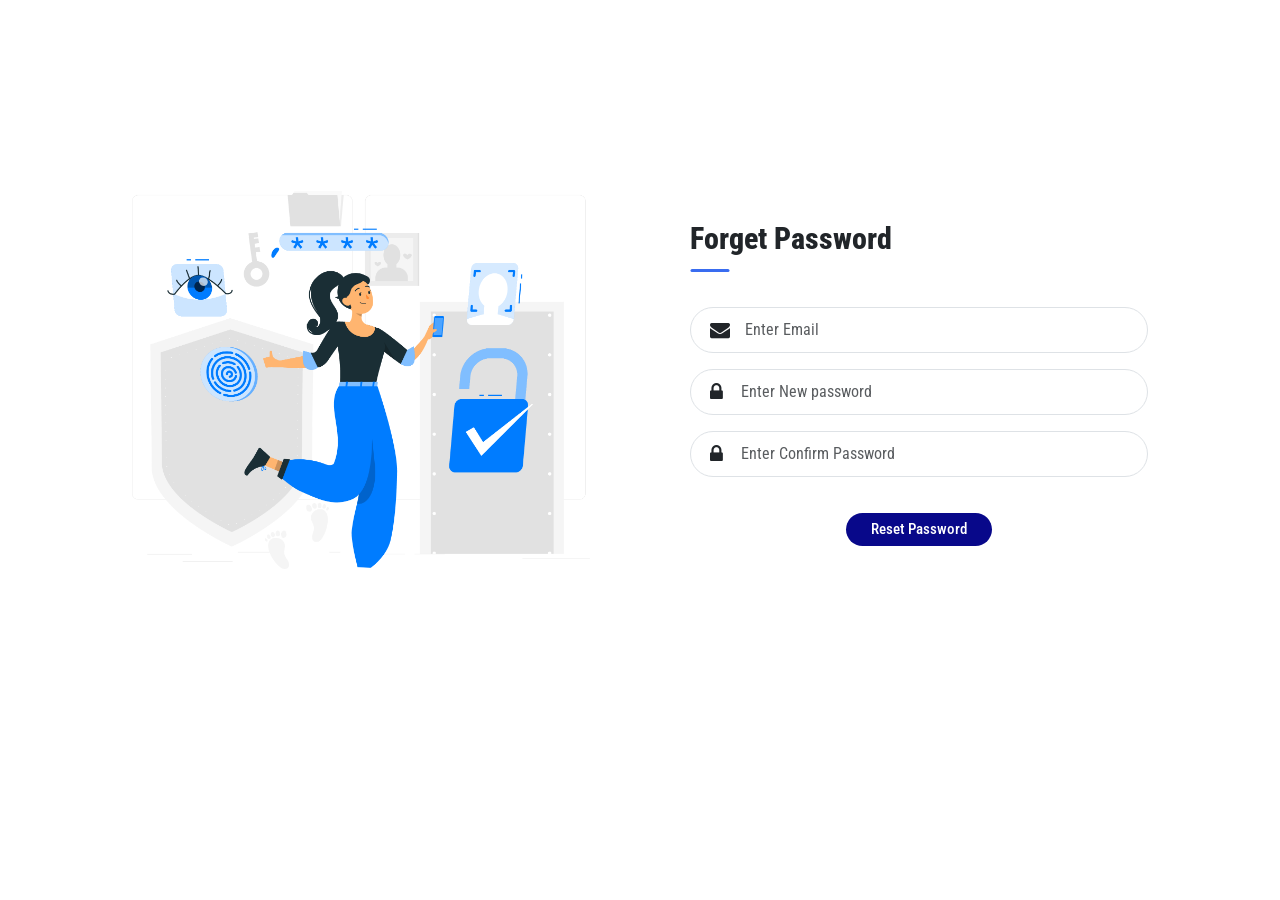
<file: docter-consult/forgetpassword.html>
<!doctype html>
<html lang="en">

<head>
    <!-- Required meta tags -->
    <meta charset="utf-8">
    <meta name="viewport" content="width=device-width, initial-scale=1">

    <!-- Bootstrap CSS -->
    <link href="https://cdn.jsdelivr.net/npm/bootstrap@5.0.2/dist/css/bootstrap.min.css" rel="stylesheet">
    <link rel="stylesheet" href="https://cdnjs.cloudflare.com/ajax/libs/font-awesome/4.7.0/css/font-awesome.min.css">
    <link rel="preconnect" href="https://fonts.googleapis.com">
    <link rel="preconnect" href="https://fonts.gstatic.com" crossorigin>
    <link href="https://fonts.googleapis.com/css2?family=Roboto+Condensed:wght@300;400;700&display=swap"
        rel="stylesheet">
    <link rel="stylesheet" href="assets/css/reset.css">
    <link rel="stylesheet" href="assets/css/style.css">

    <title>Docter-Consult</title>
</head>

<body>
    <div class="main-login-page">
        <div class="container">
            <div class="login-page-cover d-flex align-items-center">
                <div class="login-page-left-inner">
                    <img src="assets/images/forgetpass.png" alt="">

                </div>
                <div class="login-page-right-inner">
                    <h1 class="loginheading">
                       Forget Password
                    </h1>

                    <div class="mb-3 form-icons-input">
                        <input type="text" class="form-control" id="formGroupExampleInput"
                            placeholder=" Enter Email">
                            <i class="fa fa-envelope form-icons"></i>
                    </div>
                   
                    <div class="mb-3 form-icons-input">
                        <input type="password" class="form-control" id="formGroupExampleInput2"
                            placeholder="Enter New password">
                            <i class="fa fa-lock form-icons"></i>
                    </div>
                    
                    <div class="mb-3 form-icons-input">
                        <input type="text" class="form-control" id="formGroupExampleInput2"
                            placeholder="Enter Confirm Password">
                        <i class="fa fa-lock form-icons"></i>
                    </div>
                  
                    <div class="loginbutton text-center">
                        <a class="logbtn-page" href="#">Reset Password</a>

                    </div>
                 
                 

                </div>
            </div>
        </div>

    </div>







    <script src="https://cdn.jsdelivr.net/npm/bootstrap@5.0.2/dist/js/bootstrap.bundle.min.js"></script>


</body>

</html>
</file>
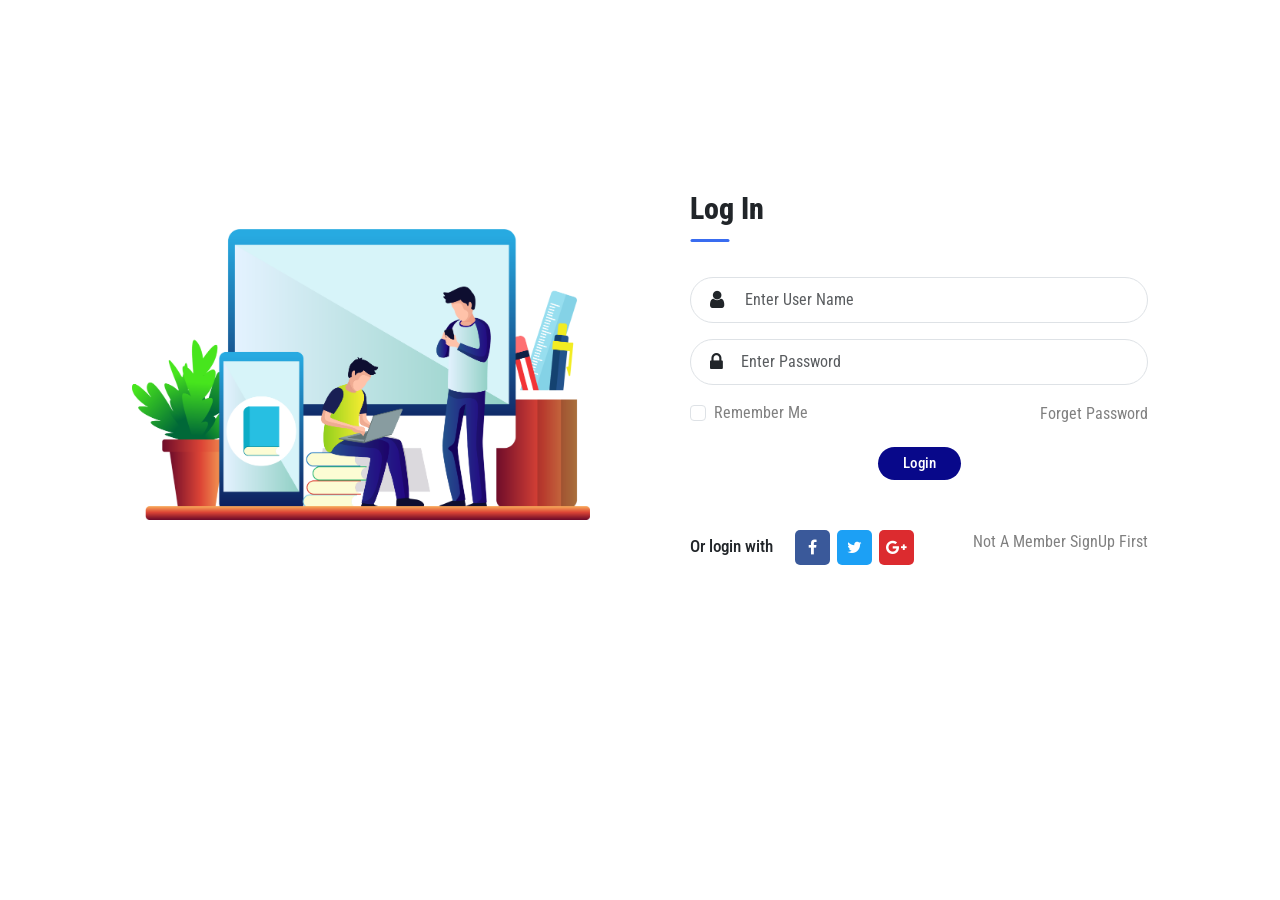
<file: docter-consult/login.html>
<!doctype html>
<html lang="en">

<head>
    <!-- Required meta tags -->
    <meta charset="utf-8">
    <meta name="viewport" content="width=device-width, initial-scale=1">

    <!-- Bootstrap CSS -->
    <link href="https://cdn.jsdelivr.net/npm/bootstrap@5.0.2/dist/css/bootstrap.min.css" rel="stylesheet">
    <link rel="stylesheet" href="https://cdnjs.cloudflare.com/ajax/libs/font-awesome/4.7.0/css/font-awesome.min.css">
    <link rel="preconnect" href="https://fonts.googleapis.com">
    <link rel="preconnect" href="https://fonts.gstatic.com" crossorigin>
    <link href="https://fonts.googleapis.com/css2?family=Roboto+Condensed:wght@300;400;700&display=swap"
        rel="stylesheet">
    <link rel="stylesheet" href="assets/css/reset.css">
    <link rel="stylesheet" href="assets/css/style.css">

    <title>Docter-Consult</title>
</head>

<body>
    <div class="main-login-page">
        <div class="container">
            <div class="login-page-cover d-flex align-items-center">
                <div class="login-page-left-inner">
                    <img src="assets/images/login-img.png" alt="">

                </div>
                <div class="login-page-right-inner">
                    <h1 class="loginheading">
                        Log In
                    </h1>

                    <div class="mb-3 form-icons-input">
                        <input type="text" class="form-control" id="formGroupExampleInput"
                            placeholder=" Enter User Name">
                        <i class="fa fa-user form-icons"></i>
                    </div>
                    <div class="mb-3 form-icons-input">
                        <input type="password" class="form-control" id="formGroupExampleInput2"
                            placeholder="Enter Password">
                        <i class="fa fa-lock form-icons"></i>
                    </div>
                    <div class="remember-me-forgetpass d-flex align-items-center justify-content-between">


                        <div class="form-check remember-me">
                            <input class="form-check-input  me-2" type="checkbox" value="" id="flexCheckDefault">
                            <label class="form-check-label" for="flexCheckDefault">
                                Remember Me
                            </label>
                        </div>
                        <div class="remember-me">

                            <a href="#">Forget Password</a>
                        </div>
                    </div>
                    <div class="loginbutton text-center">
                        <a class="logbtn-page" href="index.html">Login</a>

                    </div>

                    <div class="socialmedialinks d-flex justify-content-between">
                        <ul class="d-flex align-items-center">
                            <li>
                                <p>
                                    Or login with
                                </p>
                            </li>
                            <li class="fb">
                                <a href="#"><i class="fa fa-facebook-f"></i></a>
                            </li>
                            <li class="twitter">
                                <a href="#"><i class="fa fa-twitter"></i></a>
                            </li>
                            <li class="google">
                                <a href="#"><i class="fa fa-google-plus"></i></a>
                            </li>
                        </ul>
                        <div class="remember-me">

                            <a href="signup.html">Not A Member SignUp First</a>
                        </div>


                    </div>

                </div>
            </div>
        </div>

    </div>







    <script src="https://cdn.jsdelivr.net/npm/bootstrap@5.0.2/dist/js/bootstrap.bundle.min.js"></script>


</body>

</html>
</file>
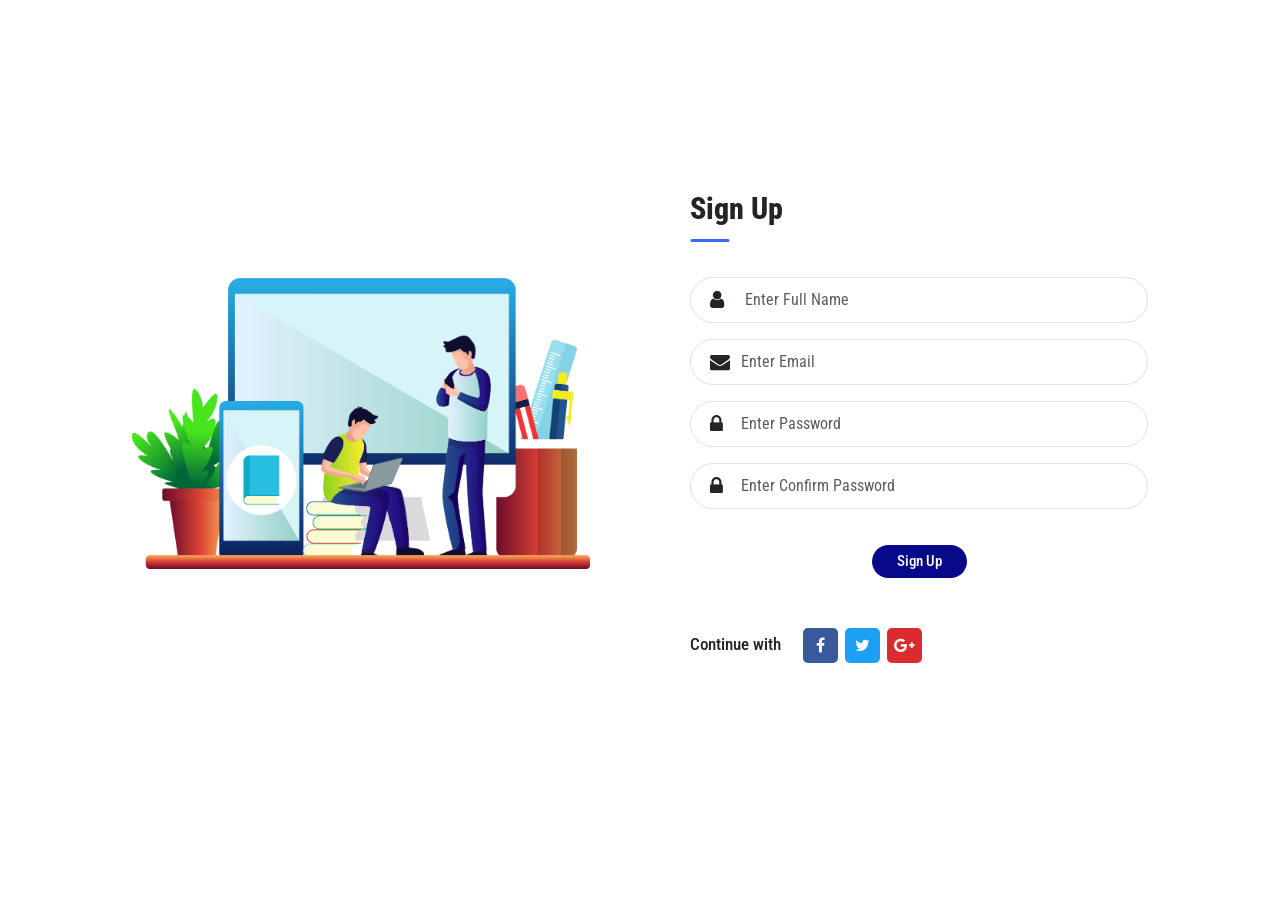
<file: docter-consult/signup.html>
<!doctype html>
<html lang="en">

<head>
    <!-- Required meta tags -->
    <meta charset="utf-8">
    <meta name="viewport" content="width=device-width, initial-scale=1">

    <!-- Bootstrap CSS -->
    <link href="https://cdn.jsdelivr.net/npm/bootstrap@5.0.2/dist/css/bootstrap.min.css" rel="stylesheet">
    <link rel="stylesheet" href="https://cdnjs.cloudflare.com/ajax/libs/font-awesome/4.7.0/css/font-awesome.min.css">
    <link rel="preconnect" href="https://fonts.googleapis.com">
    <link rel="preconnect" href="https://fonts.gstatic.com" crossorigin>
    <link href="https://fonts.googleapis.com/css2?family=Roboto+Condensed:wght@300;400;700&display=swap"
        rel="stylesheet">
    <link rel="stylesheet" href="assets/css/reset.css">
    <link rel="stylesheet" href="assets/css/style.css">

    <title>Docter-Consult</title>
</head>

<body>
    <div class="main-login-page">
        <div class="container">
            <div class="login-page-cover d-flex align-items-center">
                <div class="login-page-left-inner">
                    <img src="assets/images/login-img.png" alt="">

                </div>
                <div class="login-page-right-inner">
                    <h1 class="loginheading">
                       Sign Up
                    </h1>

                    <div class="mb-3 form-icons-input">
                        <input type="text" class="form-control" id="formGroupExampleInput"
                            placeholder=" Enter Full Name">
                        <i class="fa fa-user form-icons"></i>
                    </div>
                   
                    <div class="mb-3 form-icons-input">
                        <input type="email" class="form-control" id="formGroupExampleInput2"
                            placeholder="Enter Email">
                        <i class="fa fa-envelope form-icons"></i>
                    </div>
                    <div class="mb-3 form-icons-input">
                        <input type="text" class="form-control" id="formGroupExampleInput2"
                            placeholder="Enter Password">
                        <i class="fa fa-lock form-icons"></i>
                    </div>
                    <div class="mb-3 form-icons-input">
                        <input type="text" class="form-control" id="formGroupExampleInput2"
                            placeholder="Enter Confirm Password">
                        <i class="fa fa-lock form-icons"></i>
                    </div>
                  
                    <div class="loginbutton text-center">
                        <a class="logbtn-page" href="#">Sign Up</a>

                    </div>
                 
                    <div class="socialmedialinks d-flex justify-content-between">
                        <ul class="d-flex align-items-center">
                            <li>
                                <p>
                                    Continue with
                                </p>
                            </li>
                            <li class="fb">
                                <a href="#"><i class="fa fa-facebook-f"></i></a>
                            </li>
                            <li class="twitter">
                                <a href="#"><i class="fa fa-twitter"></i></a>
                            </li>
                            <li class="google">
                                <a href="#"><i class="fa fa-google-plus"></i></a>
                            </li>
                        </ul>
                    

                    </div>

                </div>
            </div>
        </div>

    </div>







    <script src="https://cdn.jsdelivr.net/npm/bootstrap@5.0.2/dist/js/bootstrap.bundle.min.js"></script>


</body>

</html>
</file>
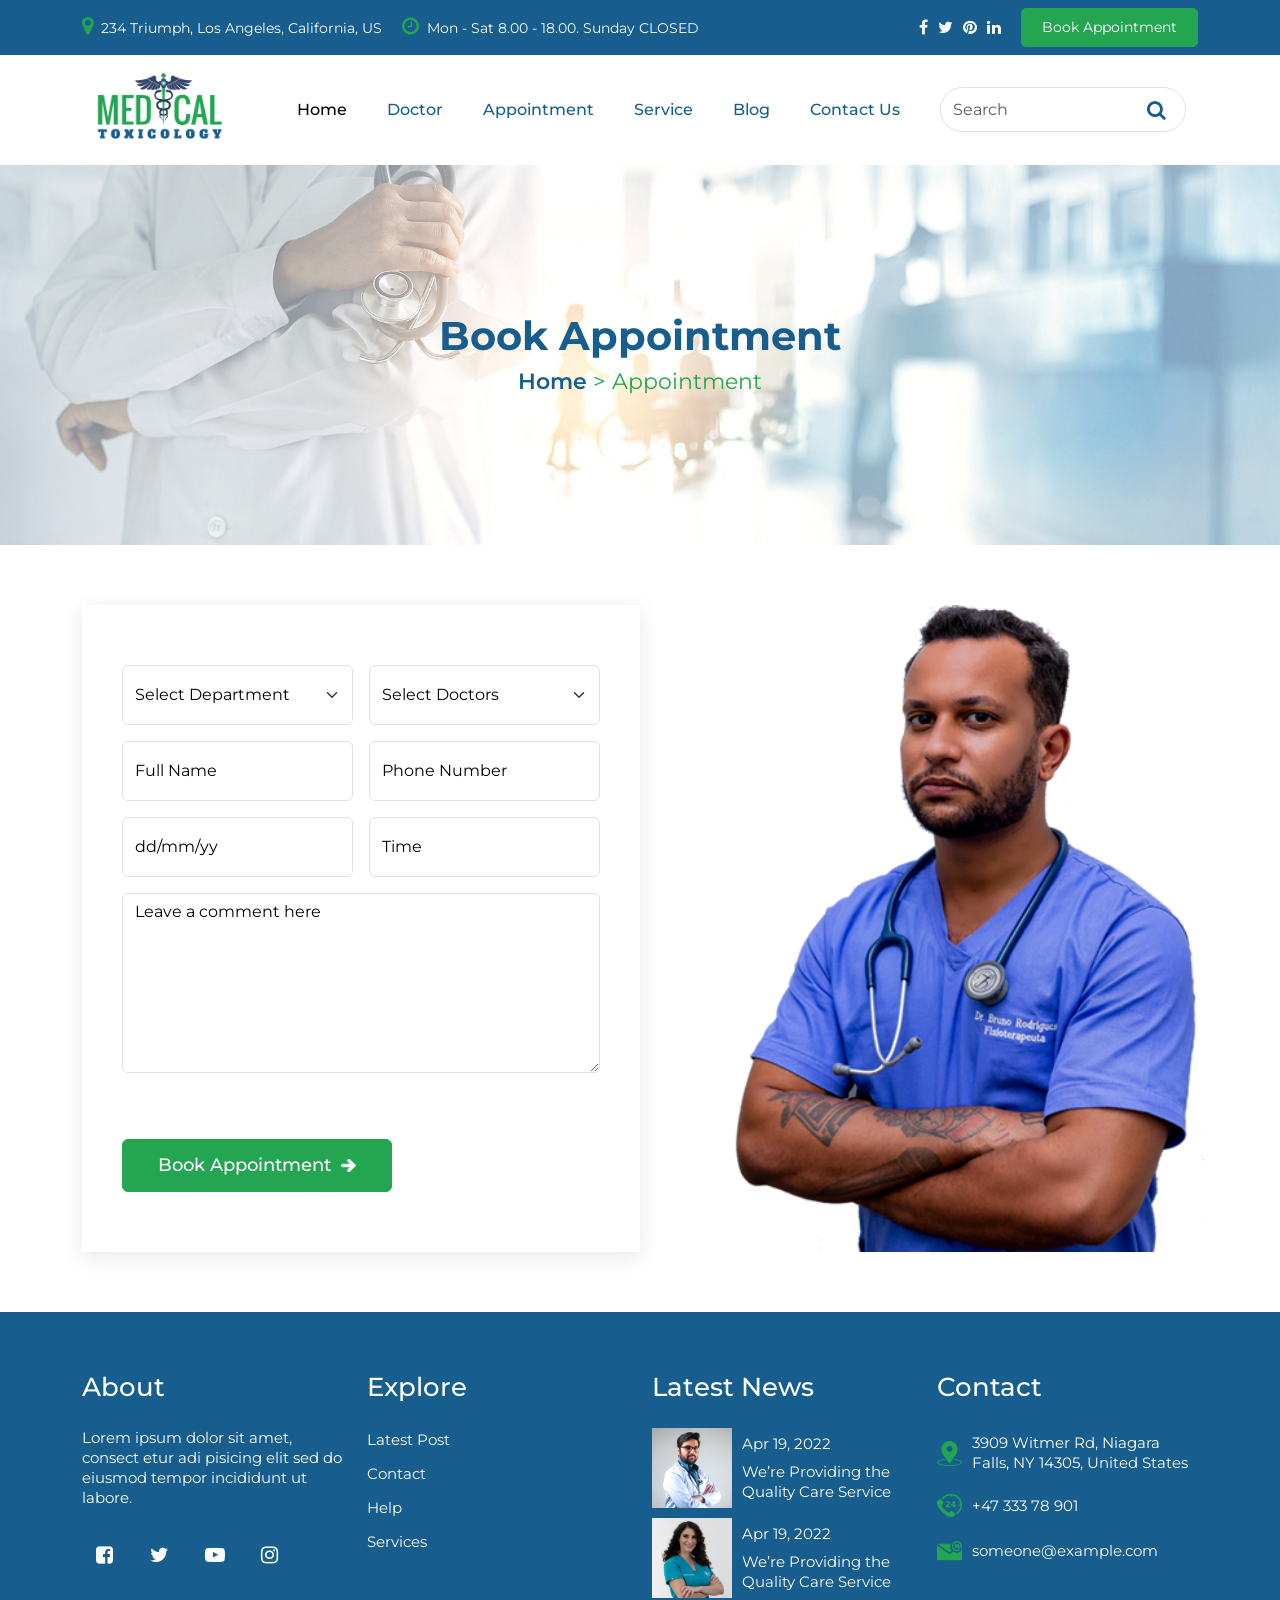
<file: doctor-consult-2/appointment.html>
<!doctype html>
<html lang="en">

<head>
    <!-- Required meta tags -->
    <meta charset="utf-8">
    <meta name="viewport" content="width=device-width, initial-scale=1">

    <!-- Bootstrap CSS -->
    <link href="https://cdn.jsdelivr.net/npm/bootstrap@5.0.2/dist/css/bootstrap.min.css" rel="stylesheet">
    <link rel="stylesheet" href="https://cdnjs.cloudflare.com/ajax/libs/font-awesome/4.7.0/css/font-awesome.min.css">

    <link rel="preconnect" href="https://fonts.googleapis.com">
    <link rel="preconnect" href="https://fonts.gstatic.com" crossorigin>
    <link href="https://fonts.googleapis.com/css2?family=Rubik:wght@300;400;500;600;700;800&display=swap"
        rel="stylesheet">
    <link href="https://fonts.googleapis.com/css2?family=Montserrat:wght@100;400;500;600;700;800&display=swap" rel="stylesheet">
    <link rel="stylesheet" href="assests/css/style.css">
    <link rel="stylesheet" href="assests/css/reset.css">

    <title>Appointment</title>
</head>

<body>
  <header>
    <div class="top-header">
      <div class="container d-flex justify-content-between align-items-center">
        <ul class="top-contact text-left d-flex">
          <li> <a href="#"> <i class="fa fa-map-marker"></i>234 Triumph, Los Angeles, California, US</a></li>
          <li> <a href="#"> <i class="fa fa-clock-o" aria-hidden="true"></i>Mon - Sat 8.00 - 18.00. Sunday CLOSED </a></li>
        </ul>
        <div class="social-media d-flex align-items-center">
          <ul class="d-flex">
            <li>
              <a href="#"><i class="fa fa-facebook-f"></i></a>
            </li>
            <li>
              <a href="#"> <i class="fa fa-twitter" aria-hidden="true"></i></a>
            </li>
            <li>
              <a href="#"><i class="fa fa-pinterest"></i></a>
            </li>
            <li>
              <a href="#"><i class="fa fa-linkedin"></i></a>
            </li>
          </ul>
          <a href="appointment.html" class="appointment-btn"> Book Appointment </a>
        </div>
      </div>
    </div>
    <div class="container">
      <nav class="navbar navbar-expand-lg ">
        <div class="container-fluid">
          <a class="navbar-brand" href="#"><img src="assests/images/medical-toxicology-source.png" alt=""></a>
          <button class="navbar-toggler" type="button" data-bs-toggle="collapse"
            data-bs-target="#navbarSupportedContent" aria-controls="navbarSupportedContent" aria-expanded="false"
            aria-label="Toggle navigation">
            <span class="navbar-toggler-icon"><i class="fa fa-bars" aria-hidden="true"></i></span>
          </button>
          <div class="collapse navbar-collapse" id="navbarSupportedContent">
            <ul class="navbar-nav ms-auto mb-2 mb-lg-0">
              <li class="nav-item">
                <a class="nav-link active ms-0" aria-current="page" href="index.html">Home</a>
              </li>
              <li class="nav-item doctor-dropdown">
                <a class="nav-link" href="doctor.html">Doctor</a>
                <div class="dropdown-doctor">
                  <ul>
                    <li>
                      <a href="doctor.html">Doctor</a>
                    </li>
                    <li>
                      <a href="doctor-profile.html">Doctor Profile</a>
                    </li>
                  </ul>
                </div>
              </li>
              <li class="nav-item">
                <a class="nav-link" href="appointment.html">Appointment</a>
              </li>
              <li class="nav-item">
                <a class="nav-link" href="service.html">Service</a>
                
              </li>
              <li class="nav-item doctor-dropdown">
                <a class="nav-link" href="blog.html">Blog</a>
                <div class="dropdown-doctor">
                  <ul>
                    <li>
                      <a href="blog.html">Blog</a>
                    </li>
                    <li>
                      <a href="blog-details.html">Blog Details</a>
                    </li>
                  </ul>
                </div>
              </li>
              <li class="nav-item">
                <a class="nav-link me-0" href="contact-us.html">Contact Us</a>
              </li>


            </ul>
            <form class="d-flex search-icon-cover">
              <input class="form-control" type="text" placeholder="Search" aria-label="Search">
              <i class="fa fa-search"></i>
            </form>
          </div>
        </div>
      </nav>
    </div>
  </header>
    <article>
        <section>
            <div class="main-banner">
                <div class="main-banner-text">
                    <h2 class="page-heading">
                        Book Appointment
                    </h2>
                    <div class="home-blog-details">
                        Home <span> > </span>
                        <span class="inseted-inner"> Appointment </span>
                    </div>
                </div>
            </div>
        </section>
        <section class="padding-all-section">
            <div class="appointment-bg ">
      
              <div class="container">
             
                <div class="appointment-cover d-flex">
      
                  <div class="appointment-left">
                    <form class="row g-3">
                      <div class="col-md-6">
      
                        <select id="inputState" class="form-select">
                          <option selected>Select Department</option>
                          <option>...</option>
                        </select>
                      </div>
                      <div class="col-md-6">
      
                        <select id="inputState" class="form-select">
                          <option selected>Select Doctors</option>
                          <option>...</option>
                        </select>
                      </div>
                      <div class="col-md-6">
      
                        <input type="text" class="form-control" id="inputEmail4" placeholder="Full Name">
                      </div>
                      <div class="col-md-6">
      
                        <input type="text" class="form-control" id="inputPassword4" placeholder="Phone Number">
                      </div>
      
                      <div class="col-md-6">
      
                        <input type="text" class="form-control" id="inputEmail4" placeholder="dd/mm/yy">
                      </div>
                      <div class="col-md-6">
      
                        <input type="text" class="form-control" id="inputPassword4" placeholder="Time">
                      </div>
                      <div class="col-lg-12">
      
                        <div class="">
                          <textarea class="form-control" placeholder="Leave a comment here" id="floatingTextarea2"
                            style="height: 100px"></textarea>
      
                        </div>
                      </div>
      
      
                      <div class="col-12">
                        <button type="submit" class="btn appointment-btn">Book Appointment <img
                            src="assests/images/right-arrow.png" alt=""></button>
                      </div>
                    </form>
      
                  </div>
                  <div class="appointment-right">
      
                  </div>
                </div>
              </div>
            </div>
          </section>
       
    </article>
    <footer class="padding-all-section">

      <div class="container">
        <div class="row">
          <div class="col-xl-3 col-lg-3 col-md-6 col-sm-6">
            <div class="footer-content">
              <div class="footer-heading">
                <h3>About</h3>
              </div>
              <div class="footer-inner-content">
                <p class="footer-link">
                  Lorem ipsum dolor sit amet, consect etur adi pisicing elit sed do eiusmod tempor incididunt ut labore.
                </p>
              </div>
              <div class="media-icon mt-4">
                <ul>
                  <li>
                    <a href="#">
                      <i class="fa fa-facebook-square"></i>
                    </a>
                  </li>
                  <li>
                    <a href="#">
                      <i class="fa fa-twitter"></i>
                    </a>
                  </li>
                  <li>
                    <a href="#">
                      <i class="fa fa-youtube-play"></i>
                    </a>
                  </li>
                  <li>
                    <a href="#">
                      <i class="fa fa-instagram"></i>
                    </a>
                  </li>
                </ul>
              </div>
            </div>
          </div>
          <div class="col-xl-3 col-lg-3 col-md-6 col-sm-6">
            <div class="footer-content explore">
              <div class="footer-heading">
                <h3>Explore</h3>
              </div>
              <div class="footer-inner-content">
                <ul>
                  <li>
                    <a href="#" class="footer-link">
                      Latest Post
                    </a>
                  </li>
                  <li>
                    <a href="#" class="footer-link">
                      Contact
                    </a>
                  </li>
                  <li>
                    <a href="#" class="footer-link">
                      Help
                    </a>
                  </li>
                  <li>
                    <a href="#" class="footer-link">
                      Services
                    </a>
                  </li>
  
                </ul>
  
              </div>
            </div>
          </div>
          <div class="col-xl-3 col-lg-3 col-md-6 col-sm-6">
            <div class="footer-content">
              <div class="footer-heading">
                <h3>Latest News</h3>
              </div>
              <div class="footer-inner-content">
  
                <ul>
                  <li class="d-flex align-items-center">
  
                    <img src="assests/images/doctor-1.jpg" alt="" class="latest-news-img">
                    <a href="#" class="latest-news-text">
                      <span class="d-block"> Apr 19, 2022</span>
                      We’re Providing the Quality Care Service
                    </a>
  
                  </li>
                  <li class="d-flex align-items-center">
  
                    <img src="assests/images/doctor-2.jpg" alt="" class="latest-news-img">
                    <a href="#" class="latest-news-text">
                      <span class="d-block"> Apr 19, 2022</span>
                      We’re Providing the Quality Care Service
                    </a>
  
                  </li>
                </ul>
  
  
              </div>
            </div>
          </div>
          <div class="col-xl-3 col-lg-3 col-md-6 col-sm-6">
            <div class="footer-content">
              <div class="footer-heading">
                <h3>Contact</h3>
              </div>
              <div class="footer-inner-content">
                <ul>
                  <li>
                    <a href="#" class="d-flex align-items-center">
                      <img src="assests/images/placeholder.png" alt="">
                      3909 Witmer Rd, Niagara Falls, NY 14305, United States
                    </a>
                  </li>
                  <li>
                    <a href="tel:+4733378901" class="d-flex align-items-center"> <img src="assests/images/24-hours-phone-service.png"
                        alt=""> +47 333 78 901</a>
                  </li>
                  <li>
                    <a href="mailto:someone@example.com" class="d-flex align-items-center"> <img
                        src="assests/images/email.png" alt="">someone@example.com</a>
                  </li>
                </ul>
  
  
              </div>
            </div>
          </div>
        </div>
      </div>
  
    </footer>
    <script src="https://cdn.jsdelivr.net/npm/bootstrap@5.0.2/dist/js/bootstrap.bundle.min.js"></script>
</body>

</html>
</file>
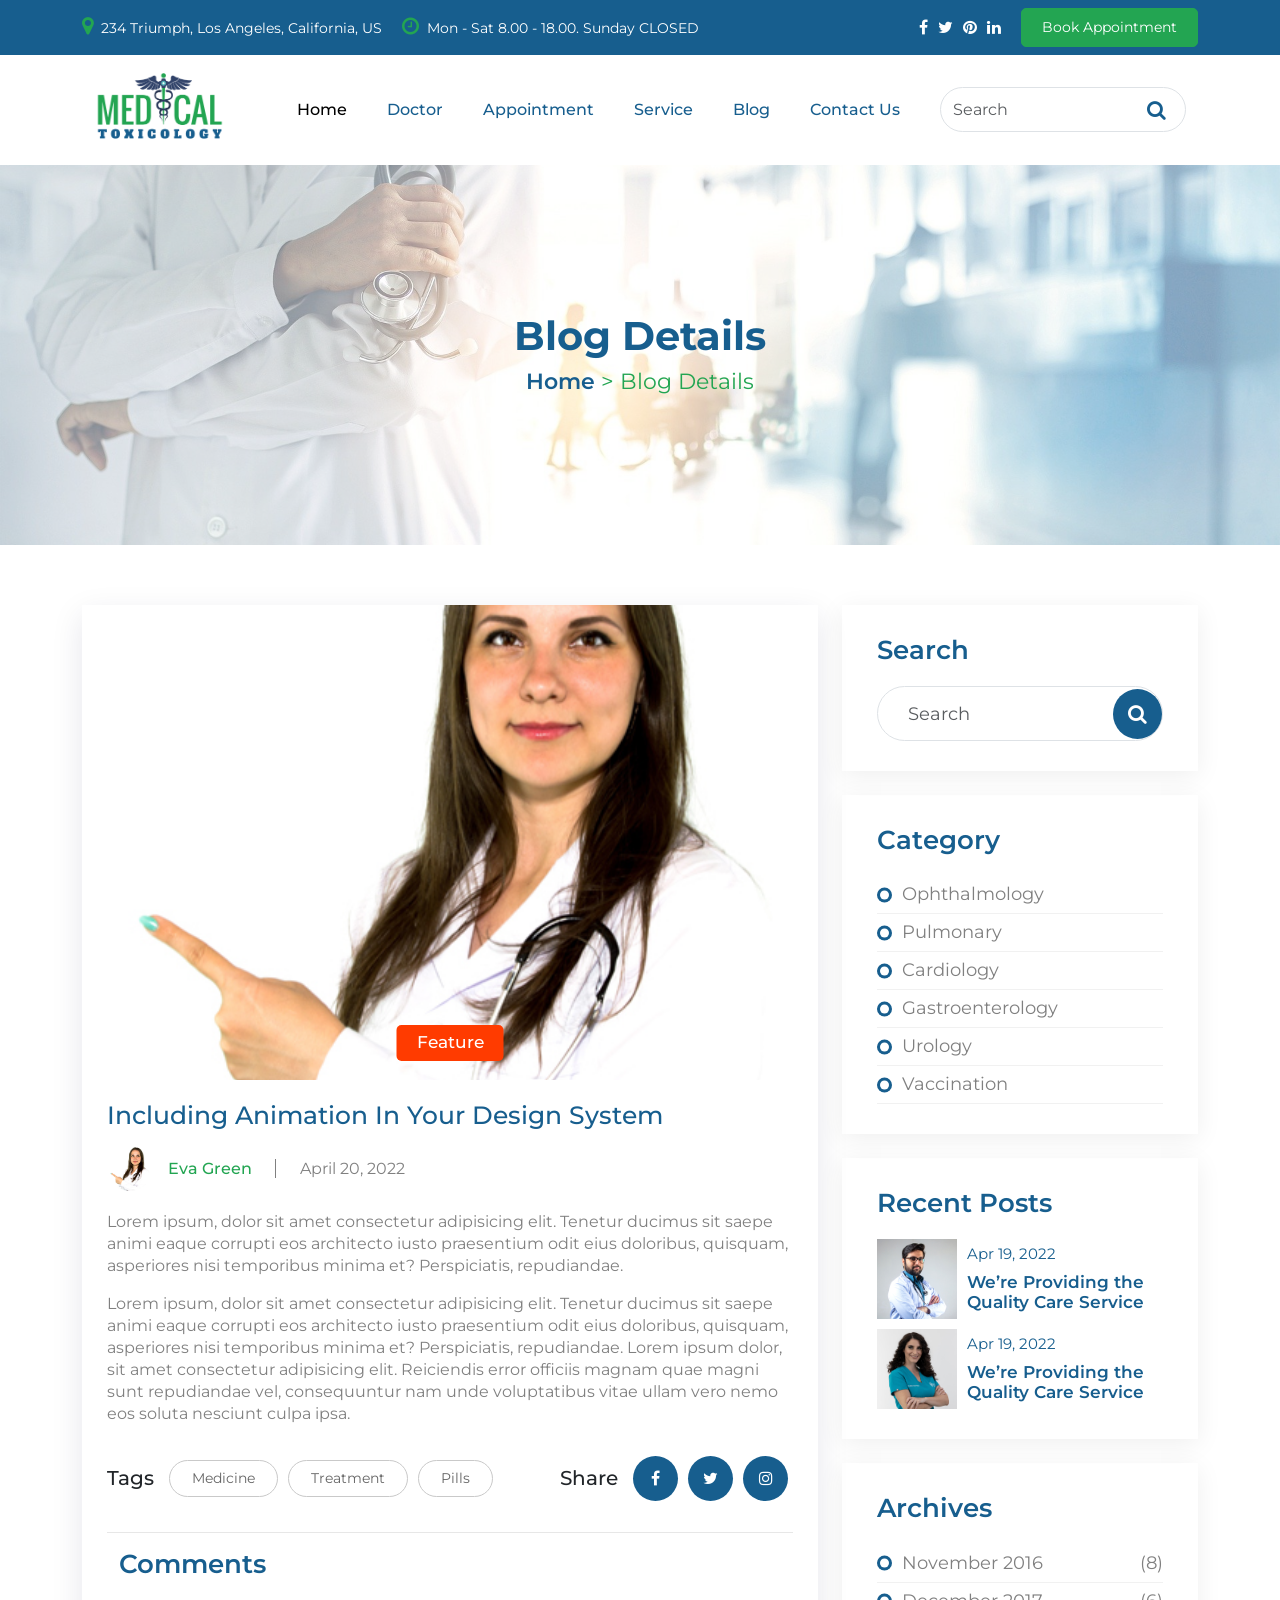
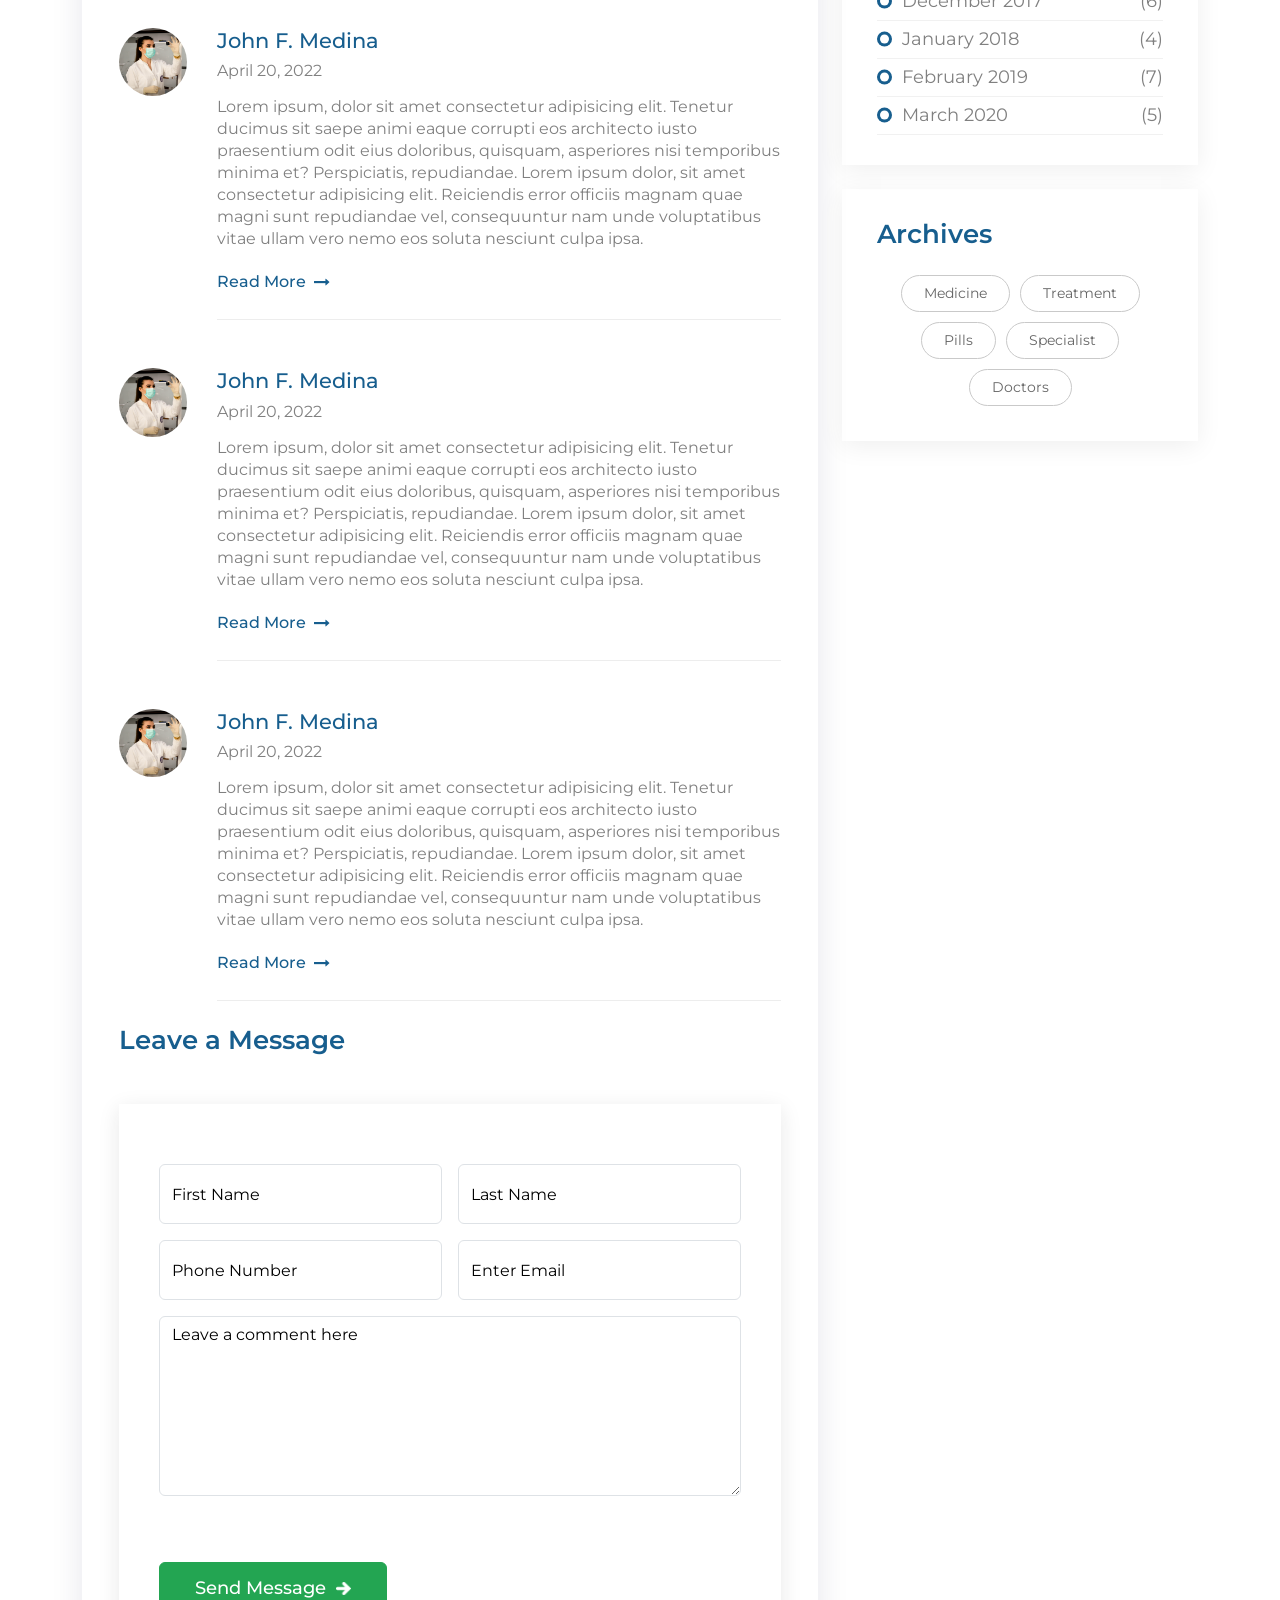
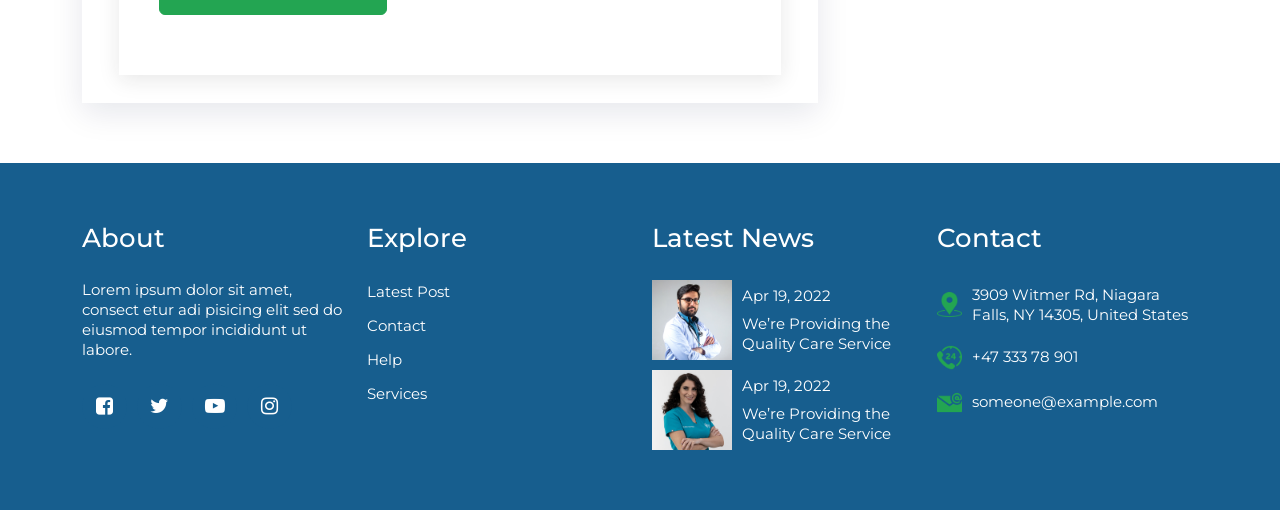
<file: doctor-consult-2/blog-details.html>
<!doctype html>
<html lang="en">

<head>
    <!-- Required meta tags -->
    <meta charset="utf-8">
    <meta name="viewport" content="width=device-width, initial-scale=1">

    <!-- Bootstrap CSS -->
    <link href="https://cdn.jsdelivr.net/npm/bootstrap@5.0.2/dist/css/bootstrap.min.css" rel="stylesheet">
    <link rel="stylesheet" href="https://cdnjs.cloudflare.com/ajax/libs/font-awesome/4.7.0/css/font-awesome.min.css">

    <link rel="preconnect" href="https://fonts.googleapis.com">
    <link rel="preconnect" href="https://fonts.gstatic.com" crossorigin>
    <link href="https://fonts.googleapis.com/css2?family=Rubik:wght@300;400;500;600;700;800&display=swap"
        rel="stylesheet">
<link href="https://fonts.googleapis.com/css2?family=Montserrat:wght@100;400;500;600;700;800&display=swap" rel="stylesheet">
    <link rel="stylesheet" href="assests/css/style.css">
    <link rel="stylesheet" href="assests/css/reset.css">

    <title>Blog Details</title>
</head>

<body>
  <header>
    <div class="top-header">
      <div class="container d-flex justify-content-between align-items-center">
        <ul class="top-contact text-left d-flex">
          <li> <a href="#"> <i class="fa fa-map-marker"></i>234 Triumph, Los Angeles, California, US</a></li>
          <li> <a href="#"> <i class="fa fa-clock-o" aria-hidden="true"></i>Mon - Sat 8.00 - 18.00. Sunday CLOSED </a></li>
        </ul>
        <div class="social-media d-flex align-items-center">
          <ul class="d-flex">
            <li>
              <a href="#"><i class="fa fa-facebook-f"></i></a>
            </li>
            <li>
              <a href="#"> <i class="fa fa-twitter" aria-hidden="true"></i></a>
            </li>
            <li>
              <a href="#"><i class="fa fa-pinterest"></i></a>
            </li>
            <li>
              <a href="#"><i class="fa fa-linkedin"></i></a>
            </li>
          </ul>
          <a href="appointment.html" class="appointment-btn"> Book Appointment </a>
        </div>
      </div>
    </div>
    <div class="container">
      <nav class="navbar navbar-expand-lg ">
        <div class="container-fluid">
          <a class="navbar-brand" href="#"><img src="assests/images/medical-toxicology-source.png" alt=""></a>
          <button class="navbar-toggler" type="button" data-bs-toggle="collapse"
            data-bs-target="#navbarSupportedContent" aria-controls="navbarSupportedContent" aria-expanded="false"
            aria-label="Toggle navigation">
            <span class="navbar-toggler-icon"><i class="fa fa-bars" aria-hidden="true"></i></span>
          </button>
          <div class="collapse navbar-collapse" id="navbarSupportedContent">
            <ul class="navbar-nav ms-auto mb-2 mb-lg-0">
              <li class="nav-item">
                <a class="nav-link active ms-0" aria-current="page" href="index.html">Home</a>
              </li>
              <li class="nav-item doctor-dropdown">
                <a class="nav-link" href="doctor.html">Doctor</a>
                <div class="dropdown-doctor">
                  <ul>
                    <li>
                      <a href="doctor.html">Doctor</a>
                    </li>
                    <li>
                      <a href="doctor-profile.html">Doctor Profile</a>
                    </li>
                  </ul>
                </div>
              </li>
              <li class="nav-item">
                <a class="nav-link" href="appointment.html">Appointment</a>
              </li>
              <li class="nav-item">
                <a class="nav-link" href="service.html">Service</a>
                
              </li>
              <li class="nav-item doctor-dropdown">
                <a class="nav-link" href="blog.html">Blog</a>
                <div class="dropdown-doctor">
                  <ul>
                    <li>
                      <a href="blog.html">Blog</a>
                    </li>
                    <li>
                      <a href="blog-details.html">Blog Details</a>
                    </li>
                  </ul>
                </div>
              </li>
              <li class="nav-item">
                <a class="nav-link me-0" href="contact-us.html">Contact Us</a>
              </li>


            </ul>
            <form class="d-flex search-icon-cover">
              <input class="form-control" type="text" placeholder="Search" aria-label="Search">
              <i class="fa fa-search"></i>
            </form>
          </div>
        </div>
      </nav>
    </div>
  </header>
    <article>
        <section>
            <div class="main-banner">
                <div class="main-banner-text">
                    <h2 class="page-heading">
                        Blog Details
                    </h2>
                    <div class="home-blog-details">
                        Home <span> > </span>
                        <span class="inseted-inner"> Blog Details </span>
                    </div>
                </div>
            </div>
        </section>
        <section class="padding-all-section">
            <div class="container">
                <div class="row">
                    <div class="col-lg-8 col-md-7">

                        <div class="blog-details-cover">
                            <div class="blog-page-cover">
                                <div class="blog-page-img d-flex">
                                    <img src="assests/images/blog3.jpg" alt="">
                                    <span class="feature">
                                        Feature
                                    </span>
                                </div>
                                <div class="blog-page-text">
                                    <h3 class="service-heading  mb-3">
                                        Including animation in your design system
                                    </h3>
                                    <div class="blog-profile">
                                        <ul class="d-flex align-items-center">
                                            <li class="d-flex align-items-center">
                                                <div class="blog-profile-img">
                                                    <img src="assests/images/blog3.jpg" alt="">
                                                </div>
                                                <div class="blog-profile-text ms-3">
                                                    <h3>
                                                        Eva Green
                                                    </h3>
                                                </div>
                                            </li>
                                            <li>
                                                <div class="blog-profile-date ms-5">
                                                    <h4>April 20, 2022</h4>
                                                </div>
                                            </li>
                                        </ul>
                                    </div>
                                    <div class="blog-para">
                                        <p class="service-description mt-3">
                                            Lorem ipsum, dolor sit amet consectetur adipisicing elit. Tenetur ducimus
                                            sit saepe animi eaque corrupti eos architecto iusto praesentium odit eius
                                            doloribus, quisquam, asperiores nisi temporibus minima et? Perspiciatis,
                                            repudiandae.
                                        </p>
                                        <p class="service-description mt-3">
                                            Lorem ipsum, dolor sit amet consectetur adipisicing elit. Tenetur ducimus
                                            sit saepe animi eaque corrupti eos architecto iusto praesentium odit eius
                                            doloribus, quisquam, asperiores nisi temporibus minima et? Perspiciatis,
                                            repudiandae. Lorem ipsum dolor, sit amet consectetur adipisicing elit.
                                            Reiciendis error officiis magnam quae magni sunt repudiandae vel,
                                            consequuntur nam unde voluptatibus vitae ullam vero nemo eos soluta nesciunt
                                            culpa ipsa.
                                        </p>
                                    </div>
                                    <div class="tag-blog-details d-flex justify-content-between align-items-center">
                                        <div class="tag d-flex align-items-center">
                                            <div class="tag-text-blog-details">
                                                <h3>
                                                    Tags
                                                </h3>
                                            </div>
                                            <ul class="d-flex flex-wrap">
                                                <li>
                                                    <a href="#">

                                                        Medicine
                                                    </a>
                                                </li>
                                                <li>
                                                    <a href="#">
                                                        Treatment
                                                    </a>
                                                </li>
                                                <li>
                                                    <a href="#">
                                                        Pills
                                                    </a>
                                                </li>
                                            </ul>
                                        </div>
                                        <div class="blog-social-media d-flex align-items-center">
                                            <div class="tag-text-blog-details">
                                                <h3>
                                                    Share
                                                </h3>
                                            </div>
                                            <ul class="d-flex">
                                                <li>
                                                    <a href="#"><i class="fa fa-facebook-f"></i></a>
                                                </li>
                                                <li>
                                                    <a href="#"><i class="fa fa-twitter" aria-hidden="true"></i></a>
                                                </li>
                                                <li>
                                                    <a href="#"><i class="fa fa-instagram" aria-hidden="true"></i></a>
                                                </li>
                                            </ul>
                                        </div>
                                    </div>
                                    <div class="padding-all-section pb-2 pt-3">

                                        <div class="container">
                                            <div class="comments">
                                                <div class="search-text">
                                                    <h3>
                                                        Comments
                                                    </h3>
                                                </div>

                                                <div class="comment-blog-details d-flex mt-5">
                                                    <div class="comment-blog-details-left">
                                                        <img src="assests/images/blog1.jpg" alt="">
                                                    
                                                    </div>
                                                    <div class="comment-blog-details-right">
                                                        <div class="comment-blog-details-right-cover">

                                                        <h2 class="comment-blog-name">
                                                            John F. Medina
                                                        </h2>
                                                        <div class="blog-profile-date">
                                                            <h4>April 20, 2022</h4>
                                                        </div>
                                                        <p class="service-description mt-3">
                                                            Lorem ipsum, dolor sit amet consectetur adipisicing elit. Tenetur ducimus
                                                            sit saepe animi eaque corrupti eos architecto iusto praesentium odit eius
                                                            doloribus, quisquam, asperiores nisi temporibus minima et? Perspiciatis,
                                                            repudiandae. Lorem ipsum dolor, sit amet consectetur adipisicing elit.
                                                            Reiciendis error officiis magnam quae magni sunt repudiandae vel,
                                                            consequuntur nam unde voluptatibus vitae ullam vero nemo eos soluta nesciunt
                                                            culpa ipsa.
                                                        </p>

                                                        <a href="#" class="readmore-btn">
                                                            Read More <i class="ms-2 fa fa-long-arrow-right"></i>
                                                        </a>


                                                    </div>

                                                    
                                                    </div>
                                                </div>
                                                <div class="comment-blog-details d-flex mt-5">
                                                    <div class="comment-blog-details-left">
                                                        <img src="assests/images/blog1.jpg" alt="">
                                                    
                                                    </div>
                                                    <div class="comment-blog-details-right">
                                                        <div class="comment-blog-details-right-cover">

                                                        <h2 class="comment-blog-name">
                                                            John F. Medina
                                                        </h2>
                                                        <div class="blog-profile-date">
                                                            <h4>April 20, 2022</h4>
                                                        </div>
                                                        <p class="service-description mt-3">
                                                            Lorem ipsum, dolor sit amet consectetur adipisicing elit. Tenetur ducimus
                                                            sit saepe animi eaque corrupti eos architecto iusto praesentium odit eius
                                                            doloribus, quisquam, asperiores nisi temporibus minima et? Perspiciatis,
                                                            repudiandae. Lorem ipsum dolor, sit amet consectetur adipisicing elit.
                                                            Reiciendis error officiis magnam quae magni sunt repudiandae vel,
                                                            consequuntur nam unde voluptatibus vitae ullam vero nemo eos soluta nesciunt
                                                            culpa ipsa.
                                                        </p>

                                                        <a href="#" class="readmore-btn">
                                                            Read More <i class="ms-2 fa fa-long-arrow-right"></i>
                                                        </a>


                                                    </div>

                                                    
                                                    </div>
                                                </div>
                                                <div class="comment-blog-details d-flex mt-5">
                                                    <div class="comment-blog-details-left">
                                                        <img src="assests/images/blog1.jpg" alt="">
                                                    
                                                    </div>
                                                    <div class="comment-blog-details-right">
                                                        <div class="comment-blog-details-right-cover">

                                                        <h2 class="comment-blog-name">
                                                            John F. Medina
                                                        </h2>
                                                        <div class="blog-profile-date">
                                                            <h4>April 20, 2022</h4>
                                                        </div>
                                                        <p class="service-description mt-3">
                                                            Lorem ipsum, dolor sit amet consectetur adipisicing elit. Tenetur ducimus
                                                            sit saepe animi eaque corrupti eos architecto iusto praesentium odit eius
                                                            doloribus, quisquam, asperiores nisi temporibus minima et? Perspiciatis,
                                                            repudiandae. Lorem ipsum dolor, sit amet consectetur adipisicing elit.
                                                            Reiciendis error officiis magnam quae magni sunt repudiandae vel,
                                                            consequuntur nam unde voluptatibus vitae ullam vero nemo eos soluta nesciunt
                                                            culpa ipsa.
                                                        </p>

                                                        <a href="#" class="readmore-btn">
                                                            Read More <i class="ms-2 fa fa-long-arrow-right"></i>
                                                        </a>


                                                    </div>

                                                    
                                                    </div>
                                                </div>


                                            </div>
                                        </div>

                                    </div>

                                    <div class="padding-all-section pb-2 pt-3">

                                        <div class="container">
                                            <div class="comments">
                                                <div class="search-text mb-5">
                                                    <h3>
                                                        Leave a Message
                                                    </h3>
                                                </div>

                                                <div class="appointment-left w-100">
                                                    <form class="row g-3">
                                                      <div class="col-md-6">
                                      
                                                        <input type="text" class="form-control" id="inputEmail4" placeholder="First Name">
                                                      </div>
                                                      <div class="col-md-6">
                                      
                                                        <input type="text" class="form-control" id="inputEmail4" placeholder="Last Name">
                                                      </div>
                                                      
                                                      <div class="col-md-6">
                                      
                                                        <input type="text" class="form-control" id="inputPassword4" placeholder="Phone Number">
                                                      </div>
                                      
                                                      <div class="col-md-6">
                                      
                                                        <input type="email" class="form-control" id="inputPassword4" placeholder="Enter Email">
                                                      </div>
                                                     
                                                      <div class="col-lg-12">
                                      
                                                        <div class="">
                                                          <textarea class="form-control" placeholder="Leave a comment here" id="floatingTextarea2" style="height: 100px"></textarea>
                                      
                                                        </div>
                                                      </div>
                                      
                                      
                                                      <div class="col-12">
                                                        <button type="submit" class="btn appointment-btn">Send Message <img src="assests/images/right-arrow.png" alt=""></button>
                                                      </div>
                                                    </form>
                                      
                                                  </div>


                                            </div>
                                        </div>

                                    </div>




                                </div>
                            </div>
                        </div>
                    </div>
                    <div class="col-lg-4 col-md-5">
                        <div class="sidebar-blog-details">
                            <div class="search-text">
                                <h3>
                                    Search
                                </h3>
                            </div>
                            <div class="search-block">
                                <form class="d-flex search-icon-cover">
                                    <input class="form-control" type="text" placeholder="Search" aria-label="Search">
                                    <i class="fa fa-search"></i>
                                </form>
                            </div>
                        </div>
                        <div class="sidebar-blog-details mt-4">
                            <div class="search-text">
                                <h3>
                                    Category
                                </h3>
                            </div>
                            <div class="category-list">
                                <ul>
                                    <li>
                                        <a href="#">Ophthalmology</a>
                                    </li>
                                    <li>
                                        <a href="#">Pulmonary</a>
                                    </li>
                                    <li>
                                        <a href="#">Cardiology</a>
                                    </li>
                                    <li>
                                        <a href="#">Gastroenterology</a>
                                    </li>
                                    <li>
                                        <a href="#">Urology</a>
                                    </li>
                                    <li>
                                        <a href="#">Vaccination</a>
                                    </li>
                                </ul>
                            </div>
                        </div>
                        <div class="sidebar-blog-details mt-4">
                            <div class="search-text">
                                <h3>
                                    Recent Posts
                                </h3>
                            </div>
                            <div class="category-list">
                                <div class="footer-inner-content">
                                    <ul>
                                        <li class="d-flex">

                                            <img src="assests/images/doctor-1.jpg" alt="" class="latest-news-img">
                                            <a href="#" class="latest-news-text">
                                                <span class="d-block"> Apr 19, 2022</span>
                                                We’re Providing the Quality Care Service
                                            </a>
                                        </li>
                                        <li class="d-flex">

                                            <img src="assests/images/doctor-2.jpg" alt="" class="latest-news-img">
                                            <a href="#" class="latest-news-text">
                                                <span class="d-block"> Apr 19, 2022</span>
                                                We’re Providing the Quality Care Service
                                            </a>

                                        </li>
                                    </ul>
                                </div>
                            </div>
                        </div>
                        <div class="sidebar-blog-details mt-4">
                            <div class="search-text">
                                <h3>
                                    Archives
                                </h3>
                            </div>
                            <div class="category-list">
                                <ul>
                                    <li>
                                        <a href="#" class="archives"> <span> November 2016 </span> <span>(8)</span></a>
                                    </li>
                                    <li>
                                        <a href="#" class="archives"> <span> December 2017 </span> <span>(6)</span></a>
                                    </li>
                                    <li>
                                        <a href="#" class="archives"> <span> January 2018 </span> <span>(4)</span></a>
                                    </li>
                                    <li>
                                        <a href="#" class="archives"><span> February 2019 </span> <span>(7)</span></a>
                                    </li>
                                    <li>
                                        <a href="#" class="archives"><span> March 2020 </span> <span>(5)</span></a>
                                    </li>

                                </ul>
                            </div>
                        </div>
                        <div class="sidebar-blog-details mt-4">
                            <div class="search-text">
                                <h3>
                                    Archives
                                </h3>
                            </div>
                            <div class="tag">
                                <ul class="d-flex justify-content-center flex-wrap">
                                    <li>
                                        <a href="#">

                                            Medicine
                                        </a>
                                    </li>
                                    <li>
                                        <a href="#">
                                            Treatment
                                        </a>
                                    </li>
                                    <li>
                                        <a href="#">
                                            Pills
                                        </a>
                                    </li>
                                    <li>
                                        <a href="#">
                                            Specialist
                                        </a>
                                    </li>
                                    <li>
                                        <a href="#">
                                            Doctors
                                        </a>
                                    </li>
                                </ul>
                            </div>
                        </div>
                    </div>
                </div>
            </div>
        </section>
    </article>
    <footer class="padding-all-section">

      <div class="container">
        <div class="row">
          <div class="col-xl-3 col-lg-3 col-md-6 col-sm-6">
            <div class="footer-content">
              <div class="footer-heading">
                <h3>About</h3>
              </div>
              <div class="footer-inner-content">
                <p class="footer-link">
                  Lorem ipsum dolor sit amet, consect etur adi pisicing elit sed do eiusmod tempor incididunt ut labore.
                </p>
              </div>
              <div class="media-icon mt-4">
                <ul>
                  <li>
                    <a href="#">
                      <i class="fa fa-facebook-square"></i>
                    </a>
                  </li>
                  <li>
                    <a href="#">
                      <i class="fa fa-twitter"></i>
                    </a>
                  </li>
                  <li>
                    <a href="#">
                      <i class="fa fa-youtube-play"></i>
                    </a>
                  </li>
                  <li>
                    <a href="#">
                      <i class="fa fa-instagram"></i>
                    </a>
                  </li>
                </ul>
              </div>
            </div>
          </div>
          <div class="col-xl-3 col-lg-3 col-md-6 col-sm-6">
            <div class="footer-content explore">
              <div class="footer-heading">
                <h3>Explore</h3>
              </div>
              <div class="footer-inner-content">
                <ul>
                  <li>
                    <a href="#" class="footer-link">
                      Latest Post
                    </a>
                  </li>
                  <li>
                    <a href="#" class="footer-link">
                      Contact
                    </a>
                  </li>
                  <li>
                    <a href="#" class="footer-link">
                      Help
                    </a>
                  </li>
                  <li>
                    <a href="#" class="footer-link">
                      Services
                    </a>
                  </li>
  
                </ul>
  
              </div>
            </div>
          </div>
          <div class="col-xl-3 col-lg-3 col-md-6 col-sm-6">
            <div class="footer-content">
              <div class="footer-heading">
                <h3>Latest News</h3>
              </div>
              <div class="footer-inner-content">
  
                <ul>
                  <li class="d-flex align-items-center">
  
                    <img src="assests/images/doctor-1.jpg" alt="" class="latest-news-img">
                    <a href="#" class="latest-news-text">
                      <span class="d-block"> Apr 19, 2022</span>
                      We’re Providing the Quality Care Service
                    </a>
  
                  </li>
                  <li class="d-flex align-items-center">
  
                    <img src="assests/images/doctor-2.jpg" alt="" class="latest-news-img">
                    <a href="#" class="latest-news-text">
                      <span class="d-block"> Apr 19, 2022</span>
                      We’re Providing the Quality Care Service
                    </a>
  
                  </li>
                </ul>
  
  
              </div>
            </div>
          </div>
          <div class="col-xl-3 col-lg-3 col-md-6 col-sm-6">
            <div class="footer-content">
              <div class="footer-heading">
                <h3>Contact</h3>
              </div>
              <div class="footer-inner-content">
                <ul>
                  <li>
                    <a href="#" class="d-flex align-items-center">
                      <img src="assests/images/placeholder.png" alt="">
                      3909 Witmer Rd, Niagara Falls, NY 14305, United States
                    </a>
                  </li>
                  <li>
                    <a href="tel:+4733378901" class="d-flex align-items-center"> <img src="assests/images/24-hours-phone-service.png"
                        alt=""> +47 333 78 901</a>
                  </li>
                  <li>
                    <a href="mailto:someone@example.com" class="d-flex align-items-center"> <img
                        src="assests/images/email.png" alt="">someone@example.com</a>
                  </li>
                </ul>
  
  
              </div>
            </div>
          </div>
        </div>
      </div>
  
    </footer>
    <script src="https://cdn.jsdelivr.net/npm/bootstrap@5.0.2/dist/js/bootstrap.bundle.min.js"></script>
</body>

</html>
</file>
<file: docter-consult/assets/css/style.css>
*{
    margin: 0px;
    padding: 0px;
    box-sizing: border-box;
    font-family: 'Roboto Condensed', sans-serif;
}
img{
    width: 100%;
}
.login-page-left-inner
 {
    width: 50%;
    padding: 50px;
}
.login-page-right-inner {
    width: 50%;
    padding: 50px;
}

#formGroupExampleInput,
#formGroupExampleInput2{
    
   border-radius: 50px;
   padding: 10px 50px;
   
}
.form-icons-input{
    position: relative;
}
.form-icons{
    font-size: 20px;
    position: absolute;
    top: 50%;
    left: 20px;
    transform: translateY(-50%);
}
.loginheading {
    font-size: 30px;
    margin-bottom: 50px;
    font-weight: 800;
}
.main-login-page {
    padding: 141px 0px;
    /* background-color: #3089fd; */
}
.logbtn-page{
    padding: 5px 25px;
    background-color: rgb(8, 8, 138);
    color: #fff;
    font-size: 15px;
    font-weight: 500;
    border-radius: 50px;
    display: inline-block;
    margin-top: 20px;
    transition: all 0.5s ease-in-out;
}

.logbtn-page:hover{
box-shadow: 2px 3px 13px -1px rgb(82 82 82);
color: white;
}

.socialmedialinks ul li a {
    width: 35px;
    height: 35px;
    line-height: 35px;
    border-radius: 5px;
    display: block;
    text-align: center;
    color: white;
    

}
.socialmedialinks ul li{
    transition: all 0.35s ease-in-out;
}

.fb{
background-color: #3a599a;
border-radius: 5px;
margin-left: 7px;
}
.twitter{
    background-color: #1ca0f5;
    border-radius: 5px;
    margin-left: 7px;
}
.google{
    background-color: #dc2b2f;
    border-radius: 5px;
    margin-left: 7px;
}
.socialmedialinks {
    margin-top: 50px;
}
.remember-me a,
.remember-me label {
    color: gray;
}
.socialmedialinks ul li p {
    font-size: 17px;
    font-weight: 500;
    margin-right: 15px;
}
.socialmedialinks ul li:hover {
   transform: translateY(-5px);
    transition: all 0.20s ease-in-out;
}


/* index.html */
header .navbar-brand{
display: flex;
    align-items: center;
}

a.nav-link {
    margin-left: 35px;
    font-size: 17px;
    padding: 10px;
    position: relative;
    transition: all 0.5s ease-in-out;
}
a.nav-link::after{
    position: absolute;
    content: "";
    width: 100%;
    bottom: 0px;
    left: 50%;
    height: 0%;
    background-color: #396cf0;
    transition: all 0.5s ease-in-out;
    transform: translateX(-50%);
    z-index: -1;
}

.nav-item:first-child .nav-link {
    margin-left: 0px;
}
.nav-link:hover.nav-link::after{
    height: 100%;
}
.nav-link:hover{
    color: #fff;
}

/* slider */

.owl-theme .owl-nav {
    margin-top: 0px!important;
    text-align: center;
    -webkit-tap-highlight-color: transparent;
    position: absolute;
    top: 50%;
    transform: translateY(-50%);
    width: 100%;
    display: flex;
    justify-content: space-between;
    margin-top: 0px;
}


.owl-theme .owl-nav [class*=owl-] {
    color: #396cf0!important;
    font-size: 20px!important;
    width: 50px;
    padding: 0px !important;
    background-color: #fff!important;
    line-height: 50px;
    height: 50px;
    border-radius: 50%!important;
    /* display: flex;
    align-items: center;
    justify-content: center; */
  
}


/* our docter */


.nameon-img {
    position: absolute;
    padding: 10px 20px;
    background-color: #396cf0;
    top: 0px;
    left: 50%;
    transform: translateX(-50%);
    display: inline-block;
    font-size: 21px;
    color: #fff;
    opacity: 0;
    width: 70%;
    text-align: center;
}
.our-docters-inner-text{
    position: relative;
    margin-top: 35px;

}


.our-docters-inner-img img {
    -webkit-transform: rotate(10deg) scale(1.3);
    transform: rotate(10deg) scale(1.3);
    -webkit-transition: .3s ease-in-out;
    transition: .3s ease-in-out;
  }
  .our-docters-inner:hover .our-docters-inner-img img {
    -webkit-transform: rotate(0) scale(1);
    transform: rotate(0) scale(1);
  }
  .our-docters-inner-img {
      overflow: hidden;
      height: 350px;
      position: relative;
  }
  .our-docters-inner:hover .nameon-img{
top: -60px;
opacity: 1;
transition: .3s ease-in-out;
  }

  .our-docters-inner-img::after {
    width: 100%;
    height: 100%;
    position: absolute;
    content: " ";
    background: rgba(0,0,0,0.2);
    top: 0px;
    left: 0px;
}
.subheading {
    font-family: 'Montserrat', sans-serif;
    font-size: 20px;
    font-weight: 600;
    text-transform: capitalize;
    color: #767676;
    margin-bottom: 10px;
}
.paraghaphtext {
    font-size: 17px;
    font-weight: 400;
    color: #9b9595;
    line-height: 23px;
}
.our-docters-heading{
    padding: 50px 0px;
}
.loginheading,
.appointing-docter-img{
    
    position: relative;
}
.loginheading::after,
.footersec-heading-inner h3::after  {
    position: absolute;
    width: 80px;
    content: "";
    border-radius: 50px;
    height: 3px;
    background: #396cf0;
    bottom: -15px;
    left: 20px;
    transform: translateX(-50%);
}
.mainheader-text {
    padding-bottom: 20px;
}


/* services */

.our-services-logo {
    width: 70px;
    line-height: 0px;
    padding: 8px;
    /* border-radius: 50%; */
    border: 2px solid #396cf0;
    transform: rotate(45deg);
    display: flex;
    align-items: center;
    justify-content: center;
    background: #ffffff;
}

.gray-light-bg-color {
    background-color: rgb(247 247 247);
}

.our-services-inner {
    background: #fff;
    border: 0px solid #3a599a;
    padding: 40px 20px;
    transition: all 0.5s ease-in-out;
    position: relative;
}
.our-services-logo img {
    transform: rotate(-45deg);
}

.our-services-para {
    opacity: 0;
    transform: translateY(105px);
    transition: all 0.5s ease-in-out;
}

.our-services-inner:hover .our-services-para {
    opacity: 1;
    transform: translateY(0px);
}
.our-services-img-cover {
    transform: translateY(40%);
    transition: all 0.5s ease-in-out;
}
.our-services-inner:hover .our-services-img-cover{
    transform: translateY(0%);
}
.our-services-inner:hover{
    box-shadow: 0px 0px 24px -10px rgba(0,0,0,0.20);
    -webkit-box-shadow: 0px 0px 24px -10px rgba(0,0,0,0.20);
    -moz-box-shadow: 0px 0px 24px -10px rgba(0,0,0,0.20);
}
.our-services-inner:hover::after {
    height: 2%;
}
.our-services-inner::after {
    position: absolute;
    content: '';
    background: rgb(57 108 240 / 100%);
    width: 100%;
    height: 1px;
    bottom: 0px;
    left: 0px;
    transition: all 0.5s ease-in-out;
}

img.apping-img{
    width: 80%;
}
.appointing-docter-img,
.footersec-heading-inner h3,
.banner-head-text-inner{
    position: relative;
}


.call-for-appointment img {
    width: 50px;
    height: 50px;
    object-fit: cover;
    margin-right: 10px;
}
.call-for-appointment {
    position: absolute;
    left: 25%;
    bottom: 40px;
    background: #396cf0;
    padding: 25px 25px;
}
.call-for-appointment a {
    color: white;
    font-size: 45px;
    font-weight: 500;
    
}
.book-appoinment-cover .form-control,
.book-appoinment-cover select {
    height: 60px;
    background: #f7f7f7;
}
textarea#floatingTextarea2 {
    height: 220px;
}
.book-appointment-btn button{
    padding: 15px 45px;
background-color: #396cf0;
border-radius: 50px;
font-size: 18px;
color: #fff;

}



.book-appointment-btn .btn:after {
    position: absolute;
    content: "";
    width: 50px;
    height: 154px;
    left: -40%;
    top: -70%;
    background: #0e328f;
    transform: rotate(-45deg);
    transition: all 0.5s ease-in-out;
    z-index: 0;
}
.book-appointment-btn .btn {
    position: relative;
    overflow: hidden;
    transition: all 0.5s ease-in-out;
    z-index: 1;
}
.book-appointment-btn .btn:hover{
    color: #fff;
} 
.book-appointment-btn .btn:hover:after {
    left: 125%;
    transition: all 0.5s ease-in-out;
}

/* footer */

.only-width-cls{
    width: 50%;
}
.footersec-heading-inner a img{
    width: 35px;
    margin-right: 10px;
}
.mainfooterlog img {
    width: 190px;
    margin-bottom: 20px;
}
.footersec-heading-inner h3 {
    font-size: 25px;
    margin-bottom: 25px;
    font-weight: 600;
    display: inline-block;
}
.footersec-heading-inner li a{
    font-size: 16px;
    font-weight: 400;
    color: #9b9595;
    line-height: 23px;
    transition: all 0.5s ease-in-out;
}
.footersec-heading-inner li a:hover{
    color: #396cf0;
}
.support-design ul li{
margin-bottom: 5px;
}
.support-design ul li a {
    font-size: 19px;
    font-weight: 500;
    color: #2c2c2c;
}
.footersec-heading-inner h3::after {
    width: 40px;
    bottom: -11px;
}
footer {
    background: aliceblue;
}



/* contact us */


.main-head-banner{
    background-image: url(../images/contact.jpg);
    background-position: center;
    background-size: cover;
    min-height: 390px;
    position: relative;
}
.main-head-banner::after {
    content: "";
    position: absolute;
    width: 100%;
    height: 100%;
    background: rgb(58 89 154 / 93%);
    top: 0px;
    left: 0px;
}

.banner-head-text {
    padding: 15px 30px;
    color: #ffffff;
    position: absolute;
    z-index: 1;
    top: 50%;
    transform: translateY(-50%);
    left: 6.5%;
   
}
.banner-head-text h1 {
    font-weight: 800;
    font-size: 50px;
}
.banner-head-text-inner::after {
    width: 60px;
    height: 5px;
    border-radius: 50px;
    background-color: #009bff;
    position: absolute;
    content: '';
    bottom: -10px;
}
.banner-head-text-inner span {
    color: #009bff;
}
.contact-us-inner{
    padding: 10px 20px;
    text-align: center;
    border: 1px solid #009bff;
    
    
}
.contact-us-text h2 {
    font-size: 25px;
    font-weight: 600;
    margin: 5px 0px 5px 0px
}
.contact-us-inner img {
    width: 55px;
    background: #f7f7f7;
    text-align: center;
    padding: 5px;
}
.contact-us-inner .paraghaphtext{
    transform: translateY(50px);
    opacity: 0;
    transition: all 0.5s ease-in-out;
    
}
.img-callus {
    transform: translateY(20%);
    transition: all 0.5s ease-in-out;
}
.img-callus img{
    transition: all 0.5s ease-in-out;
}
.contact-us-inner:hover .paraghaphtext {
    transform: translateY(-18px);
    opacity: 1;
}
.contact-us-inner:hover .img-callus {
    transform: translateY(-25%);
}

.contact-us-inner:hover .img-callus img{
    transform: translateY(-30%);
    
}


.main-blog  .our-docters-inner-text {
    margin-top: 0px;
}
.main-blog-text {
    padding: 20px;
    box-shadow: 0 11px 40px -13px rgb(0 0 0 / 14%);
}
.main-blog-inner {
    border: 1px solid rgb(128 128 128 / 10%);
}
.datenumber {
    padding: 5px 20px;
    background-color: #1ca0f5;
    color: #fff;
    font-size: 35px;
    text-align: center;
    font-weight: 500;
}
.date-text {
    padding: 10px 20px;
    background-color: #fff;
    font-size: 12px;
    color: rgb(128 128 128 / 80%);
    font-weight: 500;
}
.calender-text {
    position: absolute;
    left: 0px;
    bottom: 0px;
    display: flex;
    flex-direction: column;
}
.comment-text,
.fa-comments-o{
color: rgb(128 128 128 / 80%);
font-size: 18px!important;
}
.readmore:hover .fa-long-arrow-right{
    transform: translateX(0%);
    opacity: 1;
}
.fa-long-arrow-right {
    transform: translateX(-69%);
    opacity: 0;
    transition: all 0.5s ease-in-out;
}
.blog-pagination .pagination {
  
    justify-content: center;
}
.blog-pagination .page-link,
.blog-pagination .page-item:first-child .page-link,
.blog-pagination .page-item:last-child .page-link{
    border-radius: 50%;
}
.blog-pagination li.page-item {
    margin: 0px 3px;
}
.blog-pagination .page-link {
    background: #fff;
    color: #396cf0;
    font-size: 16px;
    border: 1px solid #396cf0;
    width: 40px;
    height: 40px;
    display: flex;
    justify-content: center;
    align-items: center;
}
.blog-pagination .page-item.active .page-link{
    background: #396cf0;
    color: #fff;
}

/* blog-details */

.serach-cover{
    position: relative;
}


.fa-search {
    position: absolute;
    top: 50%;
    font-size: 20px!important;
    right: 10px;
    transform: translateY(-50%);
    color: #9b9595;
    z-index: 4;
}
.search-section{
    padding: 15px 30px;
    background-color: #fbf9ff;
}


.comment-inner-img img{
    width: 80px;
    height: 80px;
    border-radius: 50%;
    object-fit: cover;
}

.main-blog-details-comment-inner{
    padding: 20px 25px;
    background-color: #fbf9ff;
}

.comment-inner-text p a span {
    font-size: 15px;
    color: #396cf0;
    font-weight: 500;
}
.comment-inner-text p a,
.replay-blog-details {
    font-size: 24px;
    color: black;
    font-weight: 500;
}
.replay-blog-details {
    font-size: 18px;
    margin-top: 20px;
    display: block;
}
.blog-details-category ul li a{
    display: block;
    padding: 15px 0;
    font-size: 15px;
    color: #707070;
    font-weight: 500;
    border-bottom: 1px solid #ebebeb;
}
.blog-details-category {
    padding: 20px 30px;
}
.blog-details-category h4{
    color: #000;
    font-size: 16px;
}
.blog-details-category.blog-details-tags ul li{
    padding: 0px;
    width: 49%;
    margin-bottom: 10px;
}
.blog-details-category.blog-details-tags ul li a{
    padding: 10px 30px;
    border-radius: 50px;
    background: #fff;
    box-shadow: 0 11px 40px -13px rgb(0 0 0 / 14%);
    border: 1px solid #dddddd;
}
.mainheader-text h1:after {
    left: 50%;
}
.login-page-right-inner .loginheading::after {
    left: 20px;
    width: 39px;
}
.doctor-skills ul li{
    position: relative;
    padding: 10px 0px 5px 10px;
}
.doctor-skills .paraghaphtext i {
    margin-right: 10px;
    padding: 5px;
    background: #396cf0;
    border-radius: 50%;
    font-size: 12px;
    color: white;
}


h4.docterprofile-name {
    font-weight: 600;
    font-size: 25px;
    text-align: center;
    margin-top: 10px;
}
p.docter-expertize {
    font-size: 16px;
    text-align: center;
    margin-top: 8px;
    font-weight: 500;
}

.docter-qualification {
    margin-top: 30px;
}
.docter-qualification h2 {
    font-size: 19px;
    font-weight: 500;
    letter-spacing: 1px;
    color: #000;
    padding: 15px 0px;
    border-bottom: 1px solid #9b9595;
    border-style: dashed;
}
.docter-qualification ul li a {
    font-size: 16px;
    font-weight: 400;
    color: #9b9595;
 
}
.docter-qualification ul {
   
    padding: 10px 0px;
}
.information-about-doctor h4 {
    font-size: 18px;
    font-weight: 600;
    margin-bottom: 20px;
    color: #4a4a4a;
}
.docterprofile-img img {
    width: 100%;
    height: 250px;
    object-fit: cover;
}
a.nav-link {
    color: gray;
}
span.navbar-toggler-icon {
    display: flex;
    align-items: center;
    justify-content: center;
}
button.navbar-toggler {
    display: flex;
    align-items: center;
    background: #396cf0;
    padding: 2px 5px;
    color: white;
}



.fixedHeader {
    position: fixed!important;
    padding: 5px 100px;
    left: 0px;
    animation-name: animationFade;
    animation-duration: 1s;
    -webkit-animation-fill-mode: both;
    -moz-animation-fill-mode: both;
    -o-animation-fill-mode: both;
    animation-fill-mode: both;
    -webkit-box-shadow: 0 2px 1px rgb(0 0 0 / 10%);
    box-shadow: 0 2px 8px -1px rgb(0 0 0 / 20%);
    z-index: 999;
    width: 100%;
    background: #fff;
}

@-webkit-keyframes animationFade {
    from {
        opacity: 0;
        -webkit-transform: translate3d(0, -100%, 0);
        transform: translate3d(0, -100%, 0)
    }
    to {
        opacity: 1;
        -webkit-transform: none;
        transform: none
    }
}
.banner-header h1 {
    font-size: 59px;
    font-weight: 600;
    line-height: 60px;
    margin-bottom: 25px;
}
.banner-header p {
    font-size: 18px;
    font-weight: 500;
    line-height: 23px;
    color: #383838;
}
.banner-header span {
    color: #396cf0;
}

.banner-header {
    position: absolute;
    z-index: 55;
    top: 50%;
    transform: translateY(-50%);
    max-width: 540px;
}
.item {
    position: relative;
   
}
.item::after {
    content: "";
    width: 100%;
    background: rgb(255 255 255 / 40%);
    height: 100%;
    position: absolute;
    top: 0px;
    left: 0px;
}

@media only screen and (max-width: 1400px) {
.call-for-appointment {
    left: 10%;
}
.contact-us-inner .paraghaphtext {
    min-height: 46px;
}
.owl-theme .owl-nav [class*=owl-] {
    width: 40px;
    line-height: 40px;
    height: 40px;
  
}
}

@media only screen and (max-width: 1199px) {

    a.nav-link {
        margin-left: 15px;
    }
    .nameon-img {
       
        width: 80%;
        
    }
    img.apping-img {
        width: 100%;
    }
    .call-for-appointment {
        left: 0%;
    }
    .socialmedialinks.d-flex.justify-content-between {
        flex-direction: column;
        align-items: center;
    }
    .remember-me{
        margin-top: 10px;
    }
    .banner-header h1 {
        font-size: 45px;
        line-height: 44px;
        margin-bottom: 17px;
    }
    .banner-header {
        left: 60px;
    }
    .banner-header p {
        font-size: 15px;
       
        line-height: 17px;
        
    }
}
@media only screen and (max-width: 991px) {

    .main-login-page {
      padding: 98px 0px;
    }
    .login-page-left-inner{
        padding: 0px;
    }
    .our-docters-inner-img {
        overflow: hidden;
        height: auto;
        position: relative;
    }
    .nameon-img {
        width: 90%;
        font-size: 16px;
    }
    .call-for-appointment {
        bottom: -93px;
        width: 100%;
    }
    .call-for-appointment a {
        color: white;
        font-size: 30px;
        font-weight: 500;
    }
    .support-design {
        text-align: center;
        margin-top: 30px;
    }
    .support-design a{
        justify-content: center;
    }
    .contact-us-inner {
        padding: 10px 10px;
    }
    .main-blog-inner.mt-4{
        margin-top: 0px!important;
    }
    .main-blog-inner{
        margin-bottom: 20px;
    }
    .col-lg-4.col-md-6.col-sm-6:last-child .main-blog-inner{
        margin-bottom: 0px;
    }
    .nav-link{
        margin-left: 0px!important;
        padding: 5px!important;
    }
    ul.navbar-nav.ms-auto.mb-2.mb-lg-0 {
        margin-top: 15px;
    }
   
  }
@media only screen and (max-width: 767px) {
    .login-page-cover{
        flex-direction: column;
    }
    .login-page-left-inner,
    .login-page-right-inner{
        width: 100%;

    }
    .login-page-right-inner {
      
        padding: 30px;
    }
    .loginheading {
      
        margin-bottom: 30px;
    }
    .main-login-page {
        padding: 40px 0px!important;
    }
    .our-docters-inner-img {
       
        height: 350px;
       
    }
    .our-docters-inner {
        margin-bottom: 25px;
    }
.col-lg-4.col-md-4:last-child .our-docters-inner{
margin-bottom: 0px;
    }
    .our-services-inner.mb-3{
        margin-bottom: 0px;
    }
    .our-services-inner{
        margin-bottom: 15px;
    }
    .call-for-appointment{
        bottom: 0px;
    }
    .appointment-form {
        margin-top: 20px;
    }
    .footersec-heading-inner li a {
        font-size: 15px;
  }
  .contact-us-inner {
   
    margin-bottom: 30px;
}
.contact-us-inner .paraghaphtext {
    min-height: 0px;
}
.col-lg-4.col-md-4:last-child .contact-us-inner {
   
    margin-bottom: 0px;
}
.banner-header p {
    font-size: 14px;
    line-height: 16px;
}
.banner-header h1 {
    font-size: 33px;
    margin-bottom: 5px;
    line-height: 30px;
}
.item .book-appointment-btn.mt-5{
    margin-top: 10px!important;
}
.item .book-appointment-btn button {
    padding: 5px 20px;
    font-size: 13px;
}
}
@media only screen and (max-width: 576px) {
    .mainfooterlog {
        text-align: center;
        margin-bottom: 20px;
    }
    .footersec-heading.d-flex {
        text-align: center;
    }
    .mainfooterlog .socialmedialinks ul {
justify-content: center;
    }
    .comment-inner-img img {
        width: 45px;
        height: 45px;
    }
    .comment-inner-text p a, .replay-blog-details {
        font-size: 14px;
      
    }
    .comment-inner-text p a span {
        font-size: 10px;
     
    }
    .comment-inner-text  .paraghaphtext {
        font-size: 11px;
        line-height: 16px;
    }
    .main-blog-details-comment-inner {
        padding: 15px 15px;
       
    }
    .banner-header h1 {
        font-size: 22px;
        line-height: 21px;

    }
    .banner-header p {
        font-size: 11px;
        line-height: 11px;
    }

}
  @media only screen and (max-width: 400px) {
.remember-me-forgetpass{
    flex-direction: column;
    justify-content: center;
}
  }
</file>
<file: doctor-consult-2/assests/css/style.css>
*{
    margin: 0px;
    padding: 0px;
    box-sizing: border-box;
    font-family: 'Montserrat', sans-serif;

}
img{
    width: 100%;
}

a.appointment-btn {
    color: white;
    font-size: 14px;
    padding: 8px 20px;
    border-radius: 5px;
    background: rgb(35, 165, 82);
    margin-left: 15px;
    transition: all 0.5s ease-in-out;
    border: 1px solid rgb(35, 165, 82);
}
a.appointment-btn:hover{
    background-color: #175e8e;
    
}
button.btn.appointment-btn:hover{
    background-color: #175e8e;
}

a.nav-link:hover{
    color: #23a552;
}
a.nav-link{
    transition: all 0.5s ease-in-out;
}
a.navbar-brand {
    width: 130px;
}
.top-contact li .fa {
    color: #23a552;
    font-size: 20px;
    margin-right: 8px;
}
ul.top-contact li a {
    color: white;
    padding-right: 20px;
    font-size: 14px;
}
.top-header {
    background-color: #175e8e;
    padding: 8px 0px;
}
.social-media ul li a {
    margin: 0px 5px;
    color: #fff;
    font-size: 16px;
    transition: all 0.5s ease-in-out;
}
.social-media ul li a:hover{
    color: #23a552;
}

.search-icon-cover{
    position: relative;
}
.search-icon-cover input {
    border-radius: 50px!important;
    height: 45px;
}
.fa-search {
    position: absolute;
    top: 50%;
    right: 20px;
    transform: translateY(-50%);
    z-index: 6;
    font-size: 20px;
    color: #175e8e;
}
a.nav-link {
    font-size: 16px;
    color: #175e8e;
    font-weight: 500;
    padding: 0px!important;
    margin: 0px 20px;
}
ul.navbar-nav.ms-auto.mb-2.mb-lg-0 {
    padding-right: 40px;
}
.banner-text-left,
.banner-text-right{
width: 50%;
}

.banner-text-left h1 {
    font-size: 35px;
    color: #23a552;
    margin-bottom: 30px;
}
.banner-text-left span {
    color: #175e8e;
}
.banner-text-left h3 {
    font-size: 55px;
    font-weight: 700;
    line-height: 60px;
    color: #175e8e;
}
a.theame-btn {
    padding: 13px 40px;
    color: #fff;
    background: #23a552;
    font-size: 16px;
    border-radius: 5px;
    box-shadow: 0 5px 20px 0 rgba(171, 183, 183,.5)!important;
    display: flex;
    align-items: center;
    max-width: 195px;
}
a.theame-btn img {
    width: 18px;
    display: inline-block;
    margin-left: 8px;
    transition: all 0.5s ease-in-out;
}
a.theame-btn:hover img{
    transform: rotateX(180deg);
}
.padding-all-section{
    padding: 60px 0px;
}
.mainheading-title {
    font-size: 38px;
    color: #175e8e;
    text-align: center;
    font-weight: 600;
    position: relative;
}
.mainheading-title::before {
    width: 60px;
    content: "";
    height: 4px;
    border-radius: 50px;
    background-color: #23a552;
    bottom: -10px;
    left: 50%;
    transform: translateX(-50%);
    position: absolute;
}
.mainheading-title::after {
    width: 6px;
    content: "";
    height: 25%;
    background-color: #23a552;
    bottom: -13.5px;
    right: 51%;
    transform: translateX(-50%);
    position: absolute;
    border-radius: 50%;
}
.mainheading-title-cover {
    margin-bottom: 80px;
}

.media-icon ul li a {
    border-radius: 50%;
    width: 55px;
    height: 55px;
    display: flex;
    align-items: center;
    justify-content: center;
    background: #175e8e;
}
.media-icon ul li a i{
    font-size: 20px;
    color: #fff;
}
.fb{
    background-color: rgb(52, 87, 241) !important;
    position: absolute;
    opacity: 0;
    transition: all 400ms ease-in-out 0s;
    bottom: -10px;
    left: -5px;
    
}
.twitter{
    background-color: rgb(78, 190, 255) !important;
    position: absolute;
    opacity: 0;
    transition: all 400ms ease-in-out 0s;
    bottom: -10px;
    left: 50%;
    transform: translateX(-50%);
  
}
.yt-play{
    background-color: rgb(239, 50, 48) !important;
    position: absolute;
    opacity: 0;
    transition: all 400ms ease-in-out 0s;
    bottom: -14px;
    right: -5px;
}

.doctor-list-cover:hover::after{
    height: 100%;

}
.doctor-list-cover::after{
    content: '';
    background-color: #175e8e;
    position: absolute;
    width: 100%;
    height: 0%;
   top: 0px;
    z-index: -1;
    left: 0px;
    transition: all 400ms ease-in-out 0s;
}



.doctor-list-cover:hover h3,
.doctor-list-cover:hover h4{
    color: #fff;
}

.doctor-list-cover:hover .fb {
    left: 10px;
    bottom: 20px;
    opacity: 1;
}
.doctor-list-cover:hover .twitter {
    bottom: 0px;
    opacity: 1;
}
.doctor-list-cover:hover .yt-play{
    bottom: 21px;
    right: 0px;
    opacity: 1;
}
.doctor-name {
    padding-top: 25px;
}





.doctor-list-cover{
    padding: 30px;
    transition: all 400ms ease-in-out 0s;
    box-shadow: 0px 10px 60px 0px rgba(0,0,0,0.07);
    position: relative;
}
.doctor-img-cover img {
    /* width: 245px; */
    border-radius: 50%;
    /* height: 245px; */
    object-fit: cover;
    position: relative;
    border: 8px solid #fff;
    box-shadow: 0px 10px 60px 0px rgb(0 0 0 / 7%);
}
.media-icon ul {
    display: flex;
    justify-content: space-between;
}
.doctor-name h3 {
    font-size: 24px;
    color: #175e8e;
    font-weight: 600;
}
.doctor-name h4 {
    font-size: 16px;
    font-weight: 500;
    color: gray;
}
.bg-change{
    background-color: #f3f5f8;
}
header {
    border-bottom: 1px solid #f3f2f2;
}



/* .doctor-list-cover {
    padding: 15px;
} */



/* service */

.services-section-icon {
    width: 120px;
    padding: 15px 20px;
    border: 2px solid #175e8e;
    border-radius: 10px;
}
.services-section-cover {
    padding: 40px;
    background: #fff;
    /* box-shadow: 0px 10px 60px 0px rgb(0 0 0 / 7%); */
    border-radius: 15px;
    transition: all 0.3s ease-in-out;
}
h3.service-heading {
    margin-bottom: 10px;
    color: #175e8e;
    font-size: 25px;
    line-height: 30px;
    text-transform: capitalize;
}
.service-description {
    color: #808080;
    font-size: 16px;
    line-height: 22px;
    font-weight: 400;
}
.services-section-cover {
    position: relative;
    z-index: 1;
}
.services-section-cover:hover{
    box-shadow: 0px 10px 60px 0px rgb(0 0 0 / 7%);
}

.services-section-cover .theame-btn{
    background: #175e8e;
}
.footer-inner-content ul li a img{
    width: 25px;
    margin-right: 10px;
}

.latest-news-img{
    width: 80px;
}

.footer-inner-content a, .footer-inner-content .footer-link {
    font-size: 15px;
    color: #ffffff;
    font-weight: 400;
    line-height: 20px;
}
.latest-news-text{
    margin-left: 10px;
}
a.latest-news-text span {
    margin-bottom: 8px;
    font-size: 15px;
    font-weight: 400;
}

.footer-inner-content li {
    margin-top: 10px;
}
.footer-heading h3 {
    font-size: 26px;
    font-weight: 500;
    color: #ffffff;
    margin-bottom: 25px;
}

.footer-content .media-icon ul li a {
    
    width: 45px;
    height: 45px;
}
.footer-content .media-icon ul{
justify-content: flex-start;
}
.footer-content .media-icon li {
    margin-right: 10px;
}
footer.padding-all-section {
    background: #175e8e;
}

.appointment-bg{
    background-image: url(../images/appoimtment-bg.png);
    background-position: center;
    background-size: cover;
    width: 100%;
   
}
.appointment-left{
    width: 50%;
    background: rgb(255, 255, 255);
    box-shadow: 0 5px 20px rgb(34 34 34 / 10%);
    padding: 60px 40px;
}
.appointment-right{
    width: 50%;
    
}

.appointment-left input,
.appointment-left select,
.appointment-left textarea {
    height: 60px;
    background-color: #ffffff!important;
    color: rgb(0, 0, 0)!important;
}
.appointment-left textarea{
    height: 180px!important;
}

.appointment-left ::-webkit-input-placeholder { /* Edge */
    color: rgb(0, 0, 0);
  }
  
 .appointment-left :-ms-input-placeholder { /* Internet Explorer 10-11 */
    color: rgb(0, 0, 0);
  }
  
  .appointment-left ::placeholder {
    color: rgb(0, 0, 0);
  }
  button.btn.appointment-btn {
    background: #23a552;
    color: rgb(255, 255, 255);
    font-weight: 500;
    font-size: 18px;
    padding: 12px 35px;
    margin-top: 50px;
    display: flex;
    align-items: center;
    justify-content: center;
    border: 1px solid rgb(35, 165, 82);
    transition: all 0.5s ease-in-out;
}
button.btn.appointment-btn img {
    width: 15px;
    margin-left: 10px;
}
.nav-tabs .nav-link{
    border: none;
}

/* blog */

.blog-profile-img {
    width: 45px;
    height: 45px;
    object-fit: cover;
}
.blog-profile-img img{
    border-radius: 50%;
}

.blog-profile-text h3,
.blog-profile-date h4{
    font-size: 16px;
    font-weight: 500;
    color: #23a552;

}
.blog-profile-date h4{
    font-weight: 400;
    color: #808080;
}
.blog-profile {
    margin-bottom: 20px;
}
.blog-page-text {
    padding: 20px 25px;
}
.blog-page-cover{
box-shadow: 0 10px 30px rgb(0 24 73 / 10%);
}
.arrow-show a{
    position: relative;
    display: inline-block;
    width: 40px;
    height: 40px;
    line-height: 40px;
    text-align: center;
    font-size: 16px;
    background: #23a552;
    border-radius: 50%;
    color: white;
    opacity: 1;
    transition: all 0.5s ease-in-out;
}
.blog-btn{
    position: relative;
}
.blog-btn-hover {
    position: absolute;
    top: 50%;
    transform: translateY(-50%);
    display: inline-block;
    font-size: 14px;
    background: #175e8e;
    border-radius: 50px;
    opacity: 0;
    transition: all 500ms ease;
    padding: 10px 20px;
    color: #ffffff;
    transition: all 0.5s ease-in-out;
}

.blog-page-cover:hover .blog-btn-hover{
    opacity: 1;
    color: #fff;
}
.blog-page-cover:hover .blog-page-img::after{
    opacity: 1;
}
.blog-page-img{
    position: relative;
}
.feature {
    padding: 5px 20px;
    font-size: 17px;
    color: #fff;
    font-weight: 500;
    position: absolute;
    background: #ff3b00;
    left: 50%;
    bottom: 4%;
    transform: translateX(-50%);
    border-radius: 5px;
    z-index: 1;
}
.blog-page-img::after {
    background: rgba(23,94,142,0.3);
    position: absolute;
    content: "";
    width: 100%;
    height: 100%;
    top: 0px;
    left: 0px;
    opacity: 0;
    transition: all 0.5s ease-in-out;
}
.blog-profile ul .blog-profile-date{
    position: relative;
}
.blog-profile ul .blog-profile-date:after {
    position: absolute;
    width: 1px;
    height: 100%;
    background: grey;
    content: "";
    top: 0px;
    left: -25%;
    transform: translateX(100%);
}





/* blog-details */

.main-banner{
    background-image: url(../images/main-banner.jpg);
    background-size: cover;
    background-position: center;
    min-height: 450px;
    width: 100%;
    min-height: 380px;
    position: relative;
}
.main-banner-text {
    position: absolute;
    top: 50%;
    left: 50%;
    transform: translate(-50%,-50%);
    text-align: center;
    z-index: 1;
}
.page-heading {
    font-size: 40px;
    font-weight: 700;
    color: #175e8e;
    margin-bottom: 5px;
}
.home-blog-details {
    font-size: 22px;
    font-weight: 600;
    color: #175e8e;
}

.inseted-inner{
    font-weight: 400;
}
.home-blog-details span {
    color: #23a552;
    font-weight: 400;
}
.main-banner:after {
    position: absolute;
    content: "";
    width: 100%;
    height: 100%;
    background: rgb(255 255 255 / 50%);
    left: 0px;
    top: 0px;
}


.blog-details-cover .blog-page-img {
 
    height: 475px;
   
}
.blog-details-cover .blog-page-img img{
    object-fit: cover;
}


.search-block .fa-search {
    right: 1px;
    font-size: 20px;
    color: #ffffff;
    padding: 15px;
    border-radius: 50%;
    background: #175e8e;
}

.search-block  .search-icon-cover input {
    height: 55px;
    padding: 10px 30px;
    font-size: 18px;
}

.sidebar-blog-details {
    padding: 30px 35px;
    box-shadow: 0 5px 25px #efefef;
}
.search-text h3 {
    font-size: 26px;
    color: #175e8e;
    font-weight: 600;
    margin-bottom: 20px;
}

.sidebar-blog-details .footer-inner-content a {
    color: #175e8e;
    border: none;
    font-size: 17px;
    font-weight: 600;
}

.category-list ul li .archives {
    display: flex;
    justify-content: space-between;
}

.category-list ul li a::after,
.category-list ul li a::before {
    position: absolute;
    content: "";
    width: 15px;
    height: 15px;
    background: #175e8e;
    top: 50%;
    transform: translateY(-50%);
    left: 0px;
    border-radius: 50%;
}
.category-list ul li a::before {
    width: 9px;
    height: 9px;
    background: #ffffff;
    z-index: 1;
    text-align: center;
    /* left: 50%; */
    left: 3px;
}
.category-list ul li a {
    font-size: 18px;
    color: #808080;
    padding: 5px 0px 5px 25px;
    display: block;
    border-bottom: 1px solid #f1f1f1;
    position: relative;
    transition: all 0.5s ease-in-out;
}
.category-list ul li a:hover{
    color: #23a552;
}
.category-list ul li a:hover::after{
    background-color: #23a552;
}
.footer-inner-content ul li a::before,
.footer-inner-content ul li a::after{
display: none;
}
.footer-inner-content ul li a{
    padding: 5px 0px;
    transition: all 0.5s ease-in-out;
}
.footer-inner-content ul li a:hover{
    color: #23a552;
}

.tag ul li a {
    padding: 7px 22px;
    border: 1px solid #c9c9c9;
    border-radius: 5px;
    font-size: 14px;
    display: inline-block;
    color: #666666;
    margin: 5px;
    border-radius: 50px;
    transition: all 0.5s ease-in-out;
}
.blog-social-media ul li a{
width: 45px;
height: 45px;
display: flex;
justify-content: center;
align-items: center;
border-radius: 50%;
background-color: #175e8e;
color: #fff;
margin: 0px 5px;
transition: all 0.5s ease-in-out;

}
.blog-social-media ul li a:hover{
    background-color: #23a552;
}
.tag ul li a:hover{
    background-color: #175e8e;
    color: #fff;
}
.tag-text-blog-details h3 {
    font-size: 20px;
    margin-right: 10px;
}
.tag-blog-details {
    padding: 30px 0px;
    border-bottom: 1px solid #e7e7e7;
}
.comment-blog-details-left{
    width: 80px;
    height: 80px;
    margin-right: 30px;
    display: block;
 
}

.comment-blog-details-left img{
    border-radius: 50%;
    object-fit: cover;
}
.comment-blog-details-right {
    width: 100%;
}

.comment-blog-name {
    font-size: 21px;
    font-weight: 500;
    color: #175e8e;
    margin-bottom: 8px;
}

.readmore-btn {
    font-size: 16px;
    color: #175e8e;
    display: block;
    margin-top: 20px;
    font-weight: 500;
    transition: all 0.5s ease-in-out;
    display: flex;
    align-items: center;
}
a.readmore-btn:hover {
    color: #23a552;
}
.comment-blog-details-right-cover {
    border-bottom: 1px solid #ededed;
    padding-bottom: 25px;
}



/* doctor-profile */


.doctor-profile-img{
    position: relative;
    z-index: 1;
}
.doctor-profile-img::after{
    position: absolute;
    content: "";
    left: 0px;
    bottom: 0px;
    background-color: rgb(0 0 0 / 30%);
    width: 100%;
    height: 100%;
    opacity: 0;
    transition: all 0.5s ease-in-out;

}
.doctor-profile-img:hover::after,
.doctor-profile-img:hover .doctor-profile-media{
    opacity: 1;
}
.doctor-profile-media {
    width: 100%;
    position: absolute;
    bottom: 10px;
    z-index: 1;
    opacity: 0;
}
.doctor-profile-media ul li a {
    font-size: 24px;
    bottom: 15px;
    color: white;
}
.doctor-profile-details-cover a.nav-link:hover::after{
   display: none;
}
.doctor-profile-details-cover .nav-link{
    position: relative;
}
.doctor-profile-details-cover .nav-link::before {
    width: 100%;
    height: 2px;
    background-color: #23a552;
    position: absolute;
    content: "";
    bottom: -5px;
    left: 0px;
    display: none;
}
 .nav-link.active::before{
     display: block;
 }

.doctor-profile-details-cover .nav-tabs .nav-item.show .nav-link, .doctor-profile-details-cover .nav-tabs .nav-link.active,
.doctor-profile-details-cover .nav-tabs .nav-link:focus, .doctor-profile-details-cover .nav-tabs .nav-link:hover {
    border: none;
}
.doctor-profile-details-cover .nav-tabs .nav-link {
     margin-bottom: 0px;
}
.nav-tabs {
    border-bottom: 0px solid #dee2e6;
}

.working-hours{
    padding: 30px 0px;
}
h2.schedule-time {
    font-size: 23px;
    color: #23a552;
}
.doctor-profile-details-cover a.nav-link {
    font-size: 18px;
    margin: 0px 25px 0px 0px!important;
}

.tabs-table {
    margin-top: 25px;
}


/* contact-us */
.contact-inner {
    width: 33.33%;
    text-align: center;
    padding: 50px;
}
.bg-col-green{
    background-color: #23a552;
}

.contact-inner-img {
    width: 70px;
    margin: auto;
}

.contact-inner h3.service-heading::after {
    position: absolute;
    content: "";
    width: 10%;
    height: 3px;
    background: #175e8e;
    border-radius: 50px;
    left: 50%;
    top: -27%;
    transform: translateX(-50%);
}
.bg-col-green .service-heading::after{
    background: #ffffff!important;
}
.contact-inner h3.service-heading {
    position: relative;
}
.bg-col-green h3{
    color: #fff;
}
.bg-col-green .service-description{
    color: #fff;
}

/* login */


.forgetpassword-inner{
    font-size: 18px;
    font-weight: 500;
    text-align: center;
}
.login-logo {
    width: 150px;
    margin: 0px auto 40px auto;
}
.signup-bg{
    background: #175e8e!important;  
}

.login-inner .appointment-left input{
    border-color: rgb(23 94 142 / 40%);
    padding: 0px 20px;
}

.login-cover {
    height: 100vh;
    padding: 50px 0px;
   
}

.login-inner .appointment-left {
    border-radius: 15px;
}

.dropdown-doctor {
    background: #fff;
    position: absolute;
    box-shadow: 0px 1px 40px 0px rgba(0,0,0,0.1);
    width: 145px;
    bottom: -110px;
    opacity: 0;
    transition: all 0.5s ease-in-out;
    z-index: 1;
}

.doctor-dropdown{
    position: relative;
}
.doctor-dropdown:hover .dropdown-doctor {
    bottom: -95px;
    opacity: 1;
}

.dropdown-doctor ul li a {
    font-size: 15px;
    font-weight: 400;
    color: #175e8e;
    display: block;
    padding: 10px 15px;
    border-bottom: 1px solid #ebebeb;
    transition: all 0.5s ease-in-out;
}

.dropdown-doctor ul li:last-child a {
  
    border-bottom: 0px solid #175e8e;
}

.dropdown-doctor ul li a:hover {
    background: #175e8e;
    color: white;
}
span.navbar-toggler-icon {
    background: #23a552;
    display: flex;
    justify-content: center;
    align-items: center;
    padding: 0px;
    width: 45px;
    font-size: 22px;
    color: #fff;
    border-radius: 5px;
    height: 35px;
}


.navbar-toggler:focus {
  
    box-shadow: none!important;
}
/* responsive */

@media only screen and (max-width: 1199px) {
    ul.top-contact li a {
        
        padding-right: 10px;
        font-size: 12px;
    }
    .top-contact li .fa {
        font-size: 15px;
    }
    .social-media ul li a {
        font-size: 14px;
    }
    a.appointment-btn {
        font-size: 12px;
        padding: 6px 15px;
    }
    .navbar.navbar-expand-lg a.nav-link {
        font-size: 15px;
        margin: 0px 7px;
      }
    ul.navbar-nav.ms-auto.mb-2.mb-lg-0 {
        padding-right: 20px;
    }
    .banner-text-left h1 {
        font-size: 25px;
        margin-bottom: 20px;
    }
    .banner-text-left h3 {
        font-size: 45px;
        line-height: 50px;
     
    }
    .media-icon ul li a {
        width: 35px;
        height: 35px;
    }
    .blog-page-text {
        padding: 20px 10px;
    }
    .blog-profile-text h3, .blog-profile-date h4 {
        font-size: 14px;
    }
    .sidebar-blog-details .footer-inner-content a {
        font-size: 14px;
        line-height: 18px;
    }
    .tag ul li a {
        padding: 4px 10px;
        font-size: 12px;
    }
    .blog-social-media ul li a {
        width: 35px;
        height: 35px;
       
    }
    .tag-text-blog-details h3 {
        font-size: 17px;
    }
    .contact-inner {
        padding: 25px;
    }
  }

  @media only screen and (max-width: 991px) {
    ul.top-contact.text-left.d-flex {
        flex-direction: column;
    }
    ul.top-contact li {
        margin-bottom: 4px;
    }
    .banner-text-left h3 {
        font-size: 35px;
        line-height: 40px;
    }
    .media-icon ul li a {
        width: 55px;
        height: 55px;
    }
    .appointment-left{
        width: 100%;
    }
    .appointment-right{
        width: 0%;
    }
    .doctor-list-cover.mt-4{
        margin-top: 0px!important;
    }
    .doctor-list-cover,
    .services-section-cover,
    .blog-page-cover{
        margin-bottom: 20px;
    }
    .services-section-cover.mt-4 {
        margin-top: 0px!important;
    }
    .blog-page-cover.mt-4 {
        margin-top: 0px!important;
    }
    .footer-content {
        margin-bottom: 30px;
    }

    .search-text h3 {
        font-size: 25px;
        margin-bottom: 15px;
    }
    .category-list ul li a {
        font-size: 15px;
    }
    .comment-blog-name {
        font-size: 18px;
        margin-bottom: 5px;
    }
    .comment-blog-details-left {
        width: 60px;
        height: 60px;
        margin-right: 10px;
      
    }
    .comment-blog-details.d-flex.mt-5 {
        margin-top: 20px!important;
    }
    .tag-blog-details.d-flex.justify-content-between.align-items-center {
        flex-direction: column;
    }
    .tag.d-flex.align-items-center {
        margin-bottom: 10px;
    }
    .tabs-table tr td {
        font-size: 13px;
    }
    .doctor-profile-details-cover a.nav-link {
        font-size: 15px;
    }
    h2.schedule-time {
        font-size: 20px;
    }
    .contact-us.d-flex.justify-content-center {
        flex-direction: column;

    }
    .contact-inner {
        width: 100%;
    }
    .mainheading-title {
        font-size: 35px;
    }
    button.btn.appointment-btn {
       
        font-size: 16px;
        padding: 8px 20px;
        margin-top: 30px;
      
    }
    .feature {
        padding: 3px 10px;
        font-size: 14px;
    }
    .navbar.navbar-expand-lg a.nav-link {
        font-size: 16px;
        margin: 0;
        padding: 4px 10px!important;
        position: relative;
        transition: all 0.5s ease-in-out;
    }
    .navbar.navbar-expand-lg a.nav-link::after{
        background-color: #23a552;
        width: 0px;
        height: 100%;
        content: "";
        position: absolute;
        left: 0px;
        top: 0px;
        opacity: 0;
        transition: all 0.5s ease-in-out;

    }
    .navbar.navbar-expand-lg a.nav-link:hover::after{
        width: 5px;
        opacity: 1;
    }
    .navbar.navbar-expand-lg a.nav-link:hover {
        background: #175e8e;
        color: #fff;
        padding: 3px 16px!important;
    }
    .appointment-left {
        padding: 25px 20px;
    }
  }

  @media only screen and (max-width: 767px) {
.banner-text-right{
    width: 0%;
}
.media-icon ul li a {
    width: 35px;
    height: 35px;
}
.banner-text-left{
    width: 100%;
}
.banner-text-cover.d-flex.align-items-center {
    padding: 30px 0px;
}
.services-section-cover {
    padding: 25px 20px;
}
.services-section-icon {
    width: 80px;
    padding: 10px 15px;
  
}
a.theame-btn.mt-5 {
    margin-top: 25px!important;
}
a.theame-btn {
    padding: 10px 15px;
    font-size: 13px;
    max-width: 124px;
}
.mainheading-title-cover {
    margin-bottom: 40px;
}
h3.service-heading {

    font-size: 22px;
    line-height: 24px;
   
}
a.theame-btn img {
    width: 13px;
}
.blog-profile-text h3, .blog-profile-date h4 {
    font-size: 11px;
}
.blog-profile-text.ms-3 {
    margin-left: 8px!important;
}
.doctor-profile-details-cover a.nav-link {
    margin: 0px 9px 0px 0px!important;
}
.contact-inner-img {
    width: 50px;
   
}
.banner-text-left h3 {
    font-size: 30px;
    line-height: 35px;
}
.banner-text-left h1 {
    font-size: 21px;
    margin-bottom: 10px;
}
.doctor-name h3 {
    font-size: 18px;
  
}
.doctor-name h4 {
    font-size: 14px;
}
.doctor-name {
    padding-top: 15px;
}
.mainheading-title {
    font-size: 30px;
}
.service-description {
    font-size: 14px;
    line-height: 18px;
}
.footer-heading h3 {
    font-size: 21px;
  
    margin-bottom: 15px;
}
.appointment-left input, .appointment-left select, .appointment-left textarea {
    height: 48px;
    
}
.page-heading {
    font-size: 28px;
}
.home-blog-details {
    font-size: 17px;
}
.main-banner {
   
    min-height: 180px;

}
.blog-profile-date.ms-5 {
    margin-left: 30px!important;
}

  }
  @media only screen and (max-width: 576px) {
    .container.d-flex.justify-content-between.align-items-center {
        flex-direction: column;
    }
    .media-icon ul li a {
        width: 55px;
        height: 55px;
    }
    .footer-content,
    .footer-content.explore ul li {
        text-align: center!important;
    } 
    
    .footer-inner-content ul li {
        justify-content: center;
        text-align: left;
    }
    .footer-inner-content ul li a{
        justify-content: center;
    }
    .media-icon.mt-4 ul {
        justify-content: center;
    }
    .doctor-list-cover {
        max-width: 400px;
        margin: auto auto 15px auto;
    }
   
    .category-list .footer-inner-content ul li {
        justify-content: flex-start;
    }
    .doctor-profile-details-cover a.nav-link {
        margin: 0px 8px 0px 0px!important;
    }
    .doctor-profile-details-cover a.nav-link {
        font-size: 13px;
    }
    .doctor-profile-details {
        margin-top: 25px;
    }
    button.btn.appointment-btn {
        font-size: 14px;
        padding: 8px 15px;
        margin-top: 25px;
    }
    .blog-btn-hover {
        font-size: 12px;
        padding: 8px 15px;

    }
    .arrow-show a {
     
        width: 34px;
        height: 34px;
        line-height: 34px;
    }
    ul.top-contact.text-left.d-flex {
        display: none!important;
    }
    .social-media.d-flex.align-items-center {
        width: 100%;
        justify-content: space-between;
    }
    .footer-inner-content li {
        margin-top: 5px;
    }
    .footer-heading h3 {
        font-size: 18px;
      
    }
    .footer-inner-content a, .footer-inner-content .footer-link {
        font-size: 13px;
    }
    .footer-content .media-icon ul li a {
        width: 35px;
        height: 35px;
       
    }
    .footer-content {
        margin-bottom: 20px;
    }
    .footer-heading h3 {
        margin-bottom: 10px;
    }
  }
</file>
